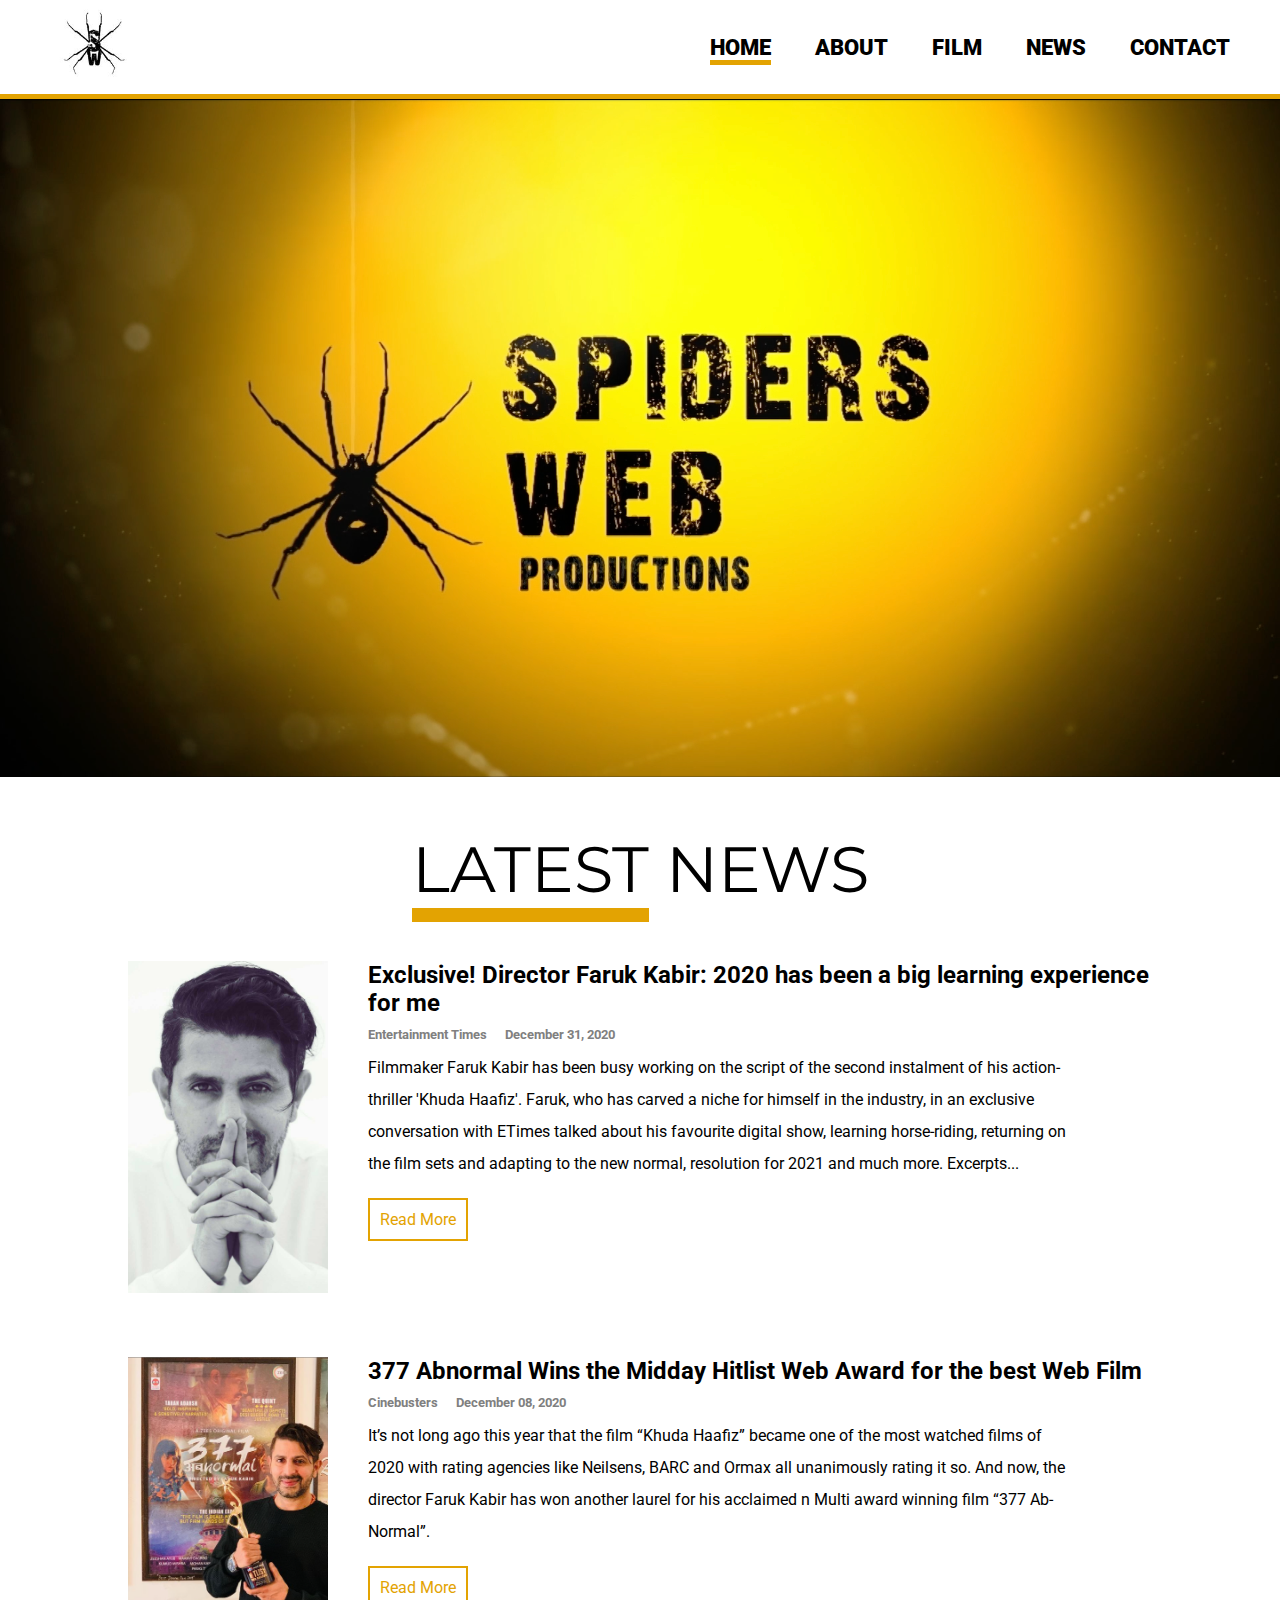
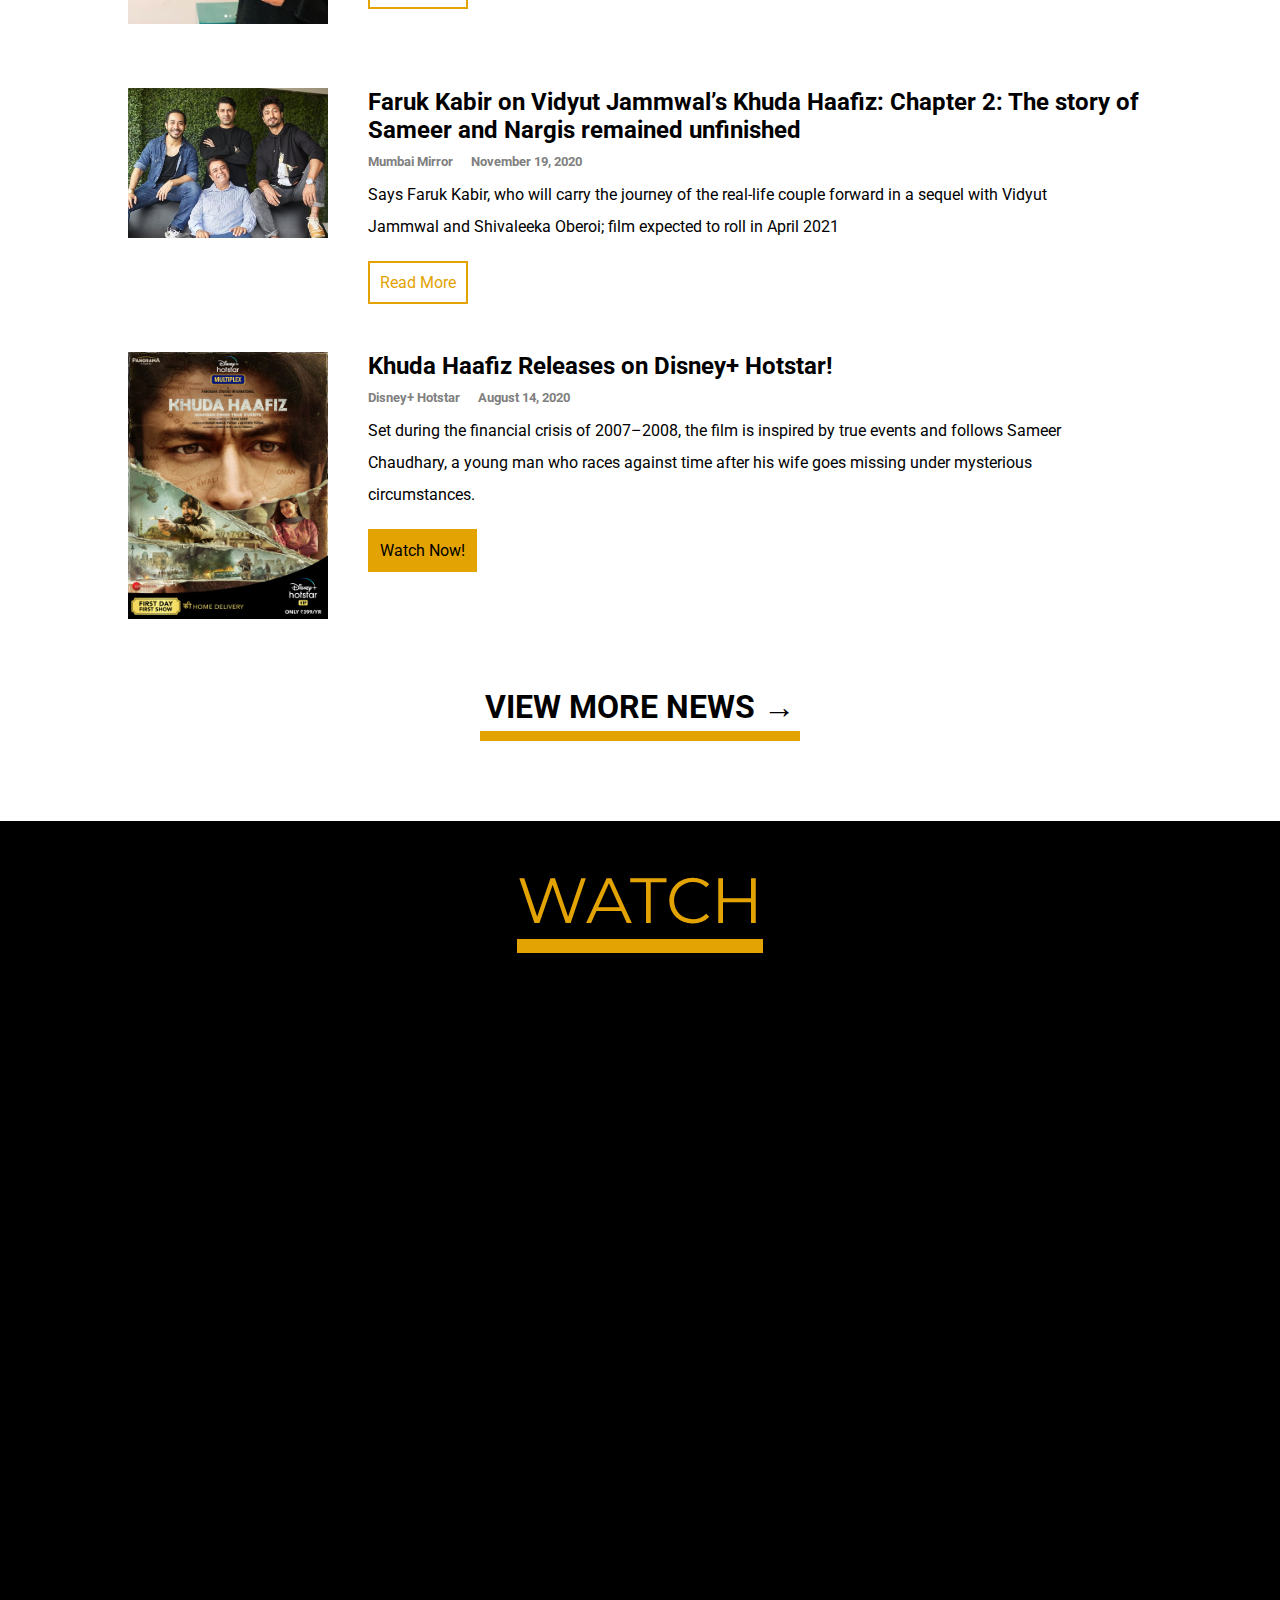
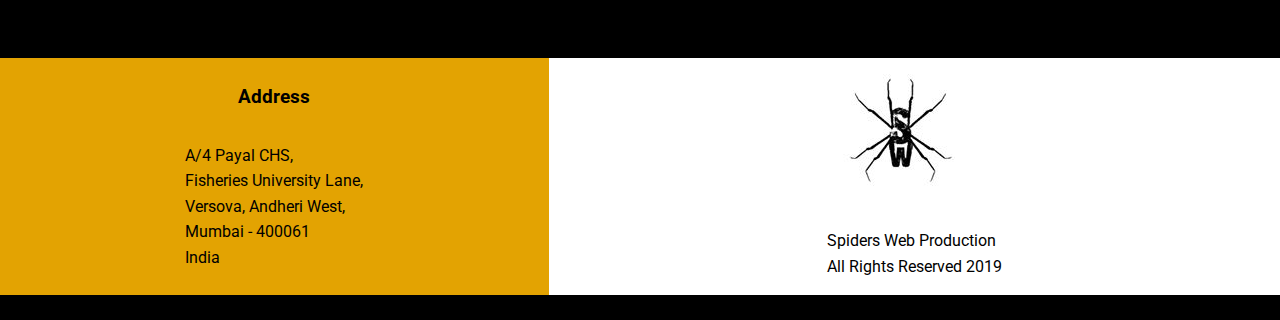
<file: index.html>
<!DOCTYPE html>
<html lang="en">
<head>
    <meta charset="UTF-8">
    <meta name="viewport" content="width=device-width, initial-scale=1.0">
    <meta http-equiv="X-UA-Compatible" content="ie=edge">
    <link rel="shortcut icon" type="image/x-icon" href="images/favicon.ico">
    <link href="https://fonts.googleapis.com/css?family=Roboto&display=swap" rel="stylesheet">
    <link rel="stylesheet" href="style.css">
    <title>Spiders Web Production</title>
</head>
<body>
    <header>
        <a href="index.html"><img src="images/logo.jpg" alt=""></a>
        <nav>
            <div id="bigMenu">
                <ul>
                    <li><a href="index.html" class="current">HOME</a></li>
                    <li><a href="about.html">ABOUT</a></li>
                    <li><a href="film.html">FILM</a></li>
                    <li><a href="news.html">NEWS</a></li>
                    <li><a href="contact.html">CONTACT</a></li>
                </ul>
            </div>
            <div id="hamb" onclick="myFunction()">
                <div class="menuLine" id="first"></div>
                <div class="menuLine" id="second"></div>
                <div class="menuLine" id="third"></div>
            </div>
        </nav>
    </header>

    <div id="dropdown">
        <ul>
          <li id="fontwhite">MENU</li>
          <li class="currentmob"><a href="index.html">HOME</a></li>
          <li><a href="about.html">ABOUT</a></li>
          <li><a href="film.html">FILM</a></li>
          <li><a href="news.html">NEWS</a></li>
          <li><a href="contact.html">CONTACT</a></li>
        </ul>
      </div>

    <main>
        <section id="mainimg">
            <img src="images/heroimage.png" alt="">
        </section>
        
        <section id="home-page-news">
            <h2 class="title"><span class="underline-yellow">LATEST</span> NEWS</h2>
            <div class="home-page-news-item">
                <div>
                    <img src="images/farukpiccopy.jpg" alt="Director Faruk Kabir">
                </div>
                <div class="newsItem">
                    <h2 class="home-page-news-h2">Exclusive! Director Faruk Kabir: 2020 has been a big learning experience for me</h2>
                    <h5>Entertainment Times&nbsp;&nbsp;&nbsp;&nbsp;&nbsp;&nbsp;December 31, 2020</h5>
                    <p>Filmmaker Faruk Kabir has been busy working on the script of the second instalment of his action-thriller 'Khuda Haafiz'. Faruk, who has carved a niche for himself in the industry, in an exclusive conversation with ETimes talked about his favourite digital show, learning horse-riding, returning on the film sets and adapting to the new normal, resolution for 2021 and much more. Excerpts...</p>
                    <a href="https://timesofindia.indiatimes.com/entertainment/hindi/bollywood/news/exclusive-director-faruk-kabir-2020-has-been-a-big-learning-experience-for-me/articleshow/80045288.cms" target="_blank">Read More</a>
                </div>
            </div>
            <div class="home-page-news-item">
                <div>
                    <img src="images/377award.png" alt="Director Faruk Kabir with the Midday Hit List Web award for best web film">
                </div>
                <div class="newsItem">
                    <h2 class="home-page-news-h2">377 Abnormal Wins the Midday Hitlist Web Award for the best Web Film</h2>
                    <h5>Cinebusters&nbsp;&nbsp;&nbsp;&nbsp;&nbsp;&nbsp;December 08, 2020</h5>
                    <p>It’s not long ago this year that the film “Khuda Haafiz” became one of the most watched films of 2020 with rating agencies like Neilsens, BARC and Ormax all unanimously rating it so. And now, the director Faruk Kabir has won another laurel for his acclaimed n Multi award winning film “377 Ab-Normal”.</p>
                    <a href="https://www.cinebuster.in/faruk-kabirs-377-abnormal-wins-best-web-film-award/" target="_blank">Read More</a>
                </div>
            </div>
            <div class="home-page-news-item">
                <div>
                    <img src="images/favipr.jpg" alt="Faruk Kabir with Vidyut Jamwal and producers Kumar Mangat Pathak and Abhishek Pathak">
                </div>
                <div class="newsItem">
                    <h2 class="home-page-news-h2">Faruk Kabir on Vidyut Jammwal’s Khuda Haafiz: Chapter 2: The story of Sameer and Nargis remained unfinished</h2>
                    <h5>Mumbai Mirror&nbsp;&nbsp;&nbsp;&nbsp;&nbsp;&nbsp;November 19, 2020</h5>
                    <p>Says Faruk Kabir, who will carry the journey of the real-life couple forward in a sequel with Vidyut Jammwal and Shivaleeka Oberoi; film expected to roll in April 2021
                    </p>
                    <a href="https://mumbaimirror.indiatimes.com/entertainment/bollywood/faruk-kabir-on-vidyut-jammwals-khuda-haafiz-chapter-2-the-story-of-sameer-and-nargis-remained-unfinished/articleshow/79287706.cms" target="_blank">Read More</a>
                </div>
            </div>
            <div class="home-page-news-item">
                <div>
                    <img src="images/khudahaafiz.jpg" alt="Director Faruk Kabir">
                </div>
                <div class="newsItem">
                    <h2 class="home-page-news-h2">Khuda Haafiz Releases on Disney+ Hotstar!</h2>
                    <h5>Disney+ Hotstar&nbsp;&nbsp;&nbsp;&nbsp;&nbsp;&nbsp;August 14, 2020</h5>
                    <p>Set during the financial crisis of 2007–2008, the film is inspired by true events and follows Sameer Chaudhary, a young man who races against time after his wife goes missing under mysterious circumstances.</p>
                    <a href="https://www.hotstar.com/in/movies/khuda-haafiz/1260036204" target="_blank" class="watch-now">Watch Now!</a>
                </div>
            </div>
            <div class="home-page-more-news">
                <a href="news.html">VIEW MORE NEWS &rarr;</a>
            </div>
        </section>

        <section id="home-page-watch-section">
            <div id="home-page-watch">
                <h2 class="title"><span class="underline-yellow">WATCH</span></h2>
                <iframe width="560" height="315" src="https://www.youtube.com/embed/z1F95AQmkpw" frameborder="0" allow="accelerometer; autoplay; clipboard-write; encrypted-media; gyroscope; picture-in-picture" allowfullscreen></iframe>
            </div>
        </section>

        <footer>
            <div id="address">
                <h3>Address</h3>
                <p>A/4 Payal CHS,<br>
                    Fisheries University Lane,<br>
                    Versova, Andheri West,<br>
                    Mumbai - 400061<br>
                    India</p>
            </div>
            <div id="logoFooter">
                <img src="images/logo.jpg" alt="">
                <p>Spiders Web Production <br> All Rights Reserved 2019</p>
            </div>
        </footer>
    </main>
    <script>
        function myFunction() {
        var x = document.getElementById("dropdown");
        var y = document.getElementById("first");
        var z = document.getElementById("second");
        var z1 = document.getElementById("third");
        if (x.style.display === "block") {
          x.style.display = "none";
          y.style.transform = "rotate(0deg)";
          y.style.position = "relative";
          y.style.top = "0px";
          z.style.display = "block";
          z1.style.transform = "rotate(0deg)"
          z1.style.position = "relative";
          z1.style.bottom = "0px"
          
        } else {
          x.style.display = "block";
          x.style.position = "absolute";
          x.style.left = "0px";
          x.style.right = "0px";
          x.style.top = "99px";
          x.style.bottom = "0px";
          y.style.transform = "rotate(45deg)";
          y.style.position = "relative";
          y.style.top = "10px";
          z.style.display = "none";
          z1.style.transform = "rotate(-45deg)"
          z1.style.position = "relative";
          z1.style.bottom = "3px"
        }
      }
      </script>
</body>
</html>
</file>
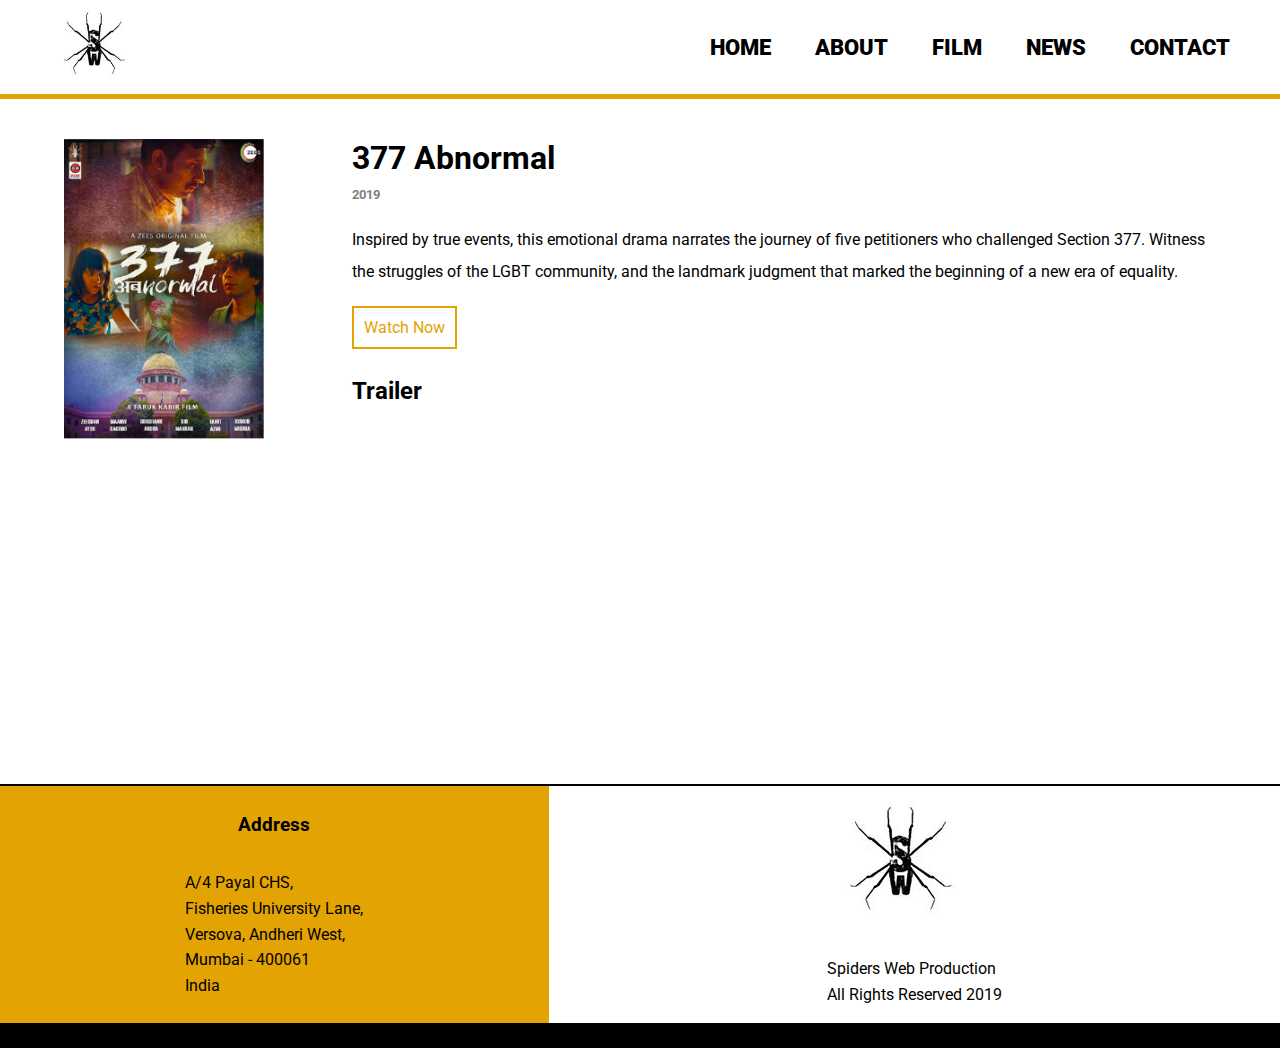
<file: 377abnormal.html>
<!DOCTYPE html>
<html lang="en">
<head>
    <meta charset="UTF-8">
    <meta name="viewport" content="width=device-width, initial-scale=1.0">
    <meta http-equiv="X-UA-Compatible" content="ie=edge">
    <link rel="shortcut icon" type="image/x-icon" href="images/favicon.ico">
    <link href="https://fonts.googleapis.com/css?family=Roboto&display=swap" rel="stylesheet">
    <link rel="stylesheet" href="style.css">
    <title>Spiders Web Production | 377 Abnormal</title>
</head>
<body>
    <header>
        <a href="index.html"><img src="images/logo.jpg" alt=""></a>
        <nav>
            <div id="bigMenu">
                <ul>
                    <li><a href="index.html">HOME</a></li>
                    <li><a href="about.html">ABOUT</a></li>
                    <li><a href="film.html">FILM</a></li>
                    <li><a href="news.html">NEWS</a></li>
                    <li><a href="contact.html">CONTACT</a></li>
                </ul>
            </div>
            <div id="hamb" onclick="myFunction()">
                <div class="menuLine" id="first"></div>
                <div class="menuLine" id="second"></div>
                <div class="menuLine" id="third"></div>
            </div>
        </nav>
    </header>

    <div id="dropdown">
        <ul>
          <li id="fontwhite">MENU</li>
          <li><a href="index.html">HOME</a></li>
          <li><a href="about.html">ABOUT</a></li>
          <li><a href="film.html">FILM</a></li>
          <li><a href="news.html">NEWS</a></li>
          <li><a href="contact.html">CONTACT</a></li>
        </ul>
    </div>

    <main id="titleMain">
        <div id="titleImg">
            <img src="images/377abnormal.png" alt="">
        </div>
        <div id="titleContent">
            <h1>377 Abnormal</h1>
            <h5>2019</h5>
            <p>Inspired by true events, this emotional drama narrates the journey of five petitioners who challenged Section 377. Witness the struggles of the LGBT community, and the landmark judgment that marked the beginning of a new era of equality.</p>
            <a href="https://www.zee5.com/movies/details/377-normal/0-0-34667">Watch Now</a>
            <h2>Trailer</h2>
            <iframe width="560" height="315" src="https://www.youtube.com/embed/LKFq1zRcVXg" frameborder="0" allow="accelerometer; autoplay; encrypted-media; gyroscope; picture-in-picture" allowfullscreen class="norev"></iframe>
        </div>
    </main>
        

    <footer>
        <div id="address">
            <h3>Address</h3>
            <p>A/4 Payal CHS,<br>
                Fisheries University Lane,<br>
                Versova, Andheri West,<br>
                Mumbai - 400061<br>
                India</p>
        </div>
        <div id="logoFooter">
            <img src="images/logo.jpg" alt="">
            <p>Spiders Web Production <br> All Rights Reserved 2019</p>
        </div>
    </footer>
    <script>
        function myFunction() {
        var x = document.getElementById("dropdown");
        var y = document.getElementById("first");
        var z = document.getElementById("second");
        var z1 = document.getElementById("third");
        if (x.style.display === "block") {
          x.style.display = "none";
          y.style.transform = "rotate(0deg)";
          y.style.position = "relative";
          y.style.top = "0px";
          z.style.display = "block";
          z1.style.transform = "rotate(0deg)"
          z1.style.position = "relative";
          z1.style.bottom = "0px"
          
        } else {
          x.style.display = "block";
          x.style.position = "absolute";
          x.style.left = "0px";
          x.style.right = "0px";
          x.style.top = "99px";
          x.style.bottom = "0px";
          y.style.transform = "rotate(45deg)";
          y.style.position = "relative";
          y.style.top = "10px";
          z.style.display = "none";
          z1.style.transform = "rotate(-45deg)"
          z1.style.position = "relative";
          z1.style.bottom = "3px"
        }
      }
    </script>
</body>
</html>
</file>
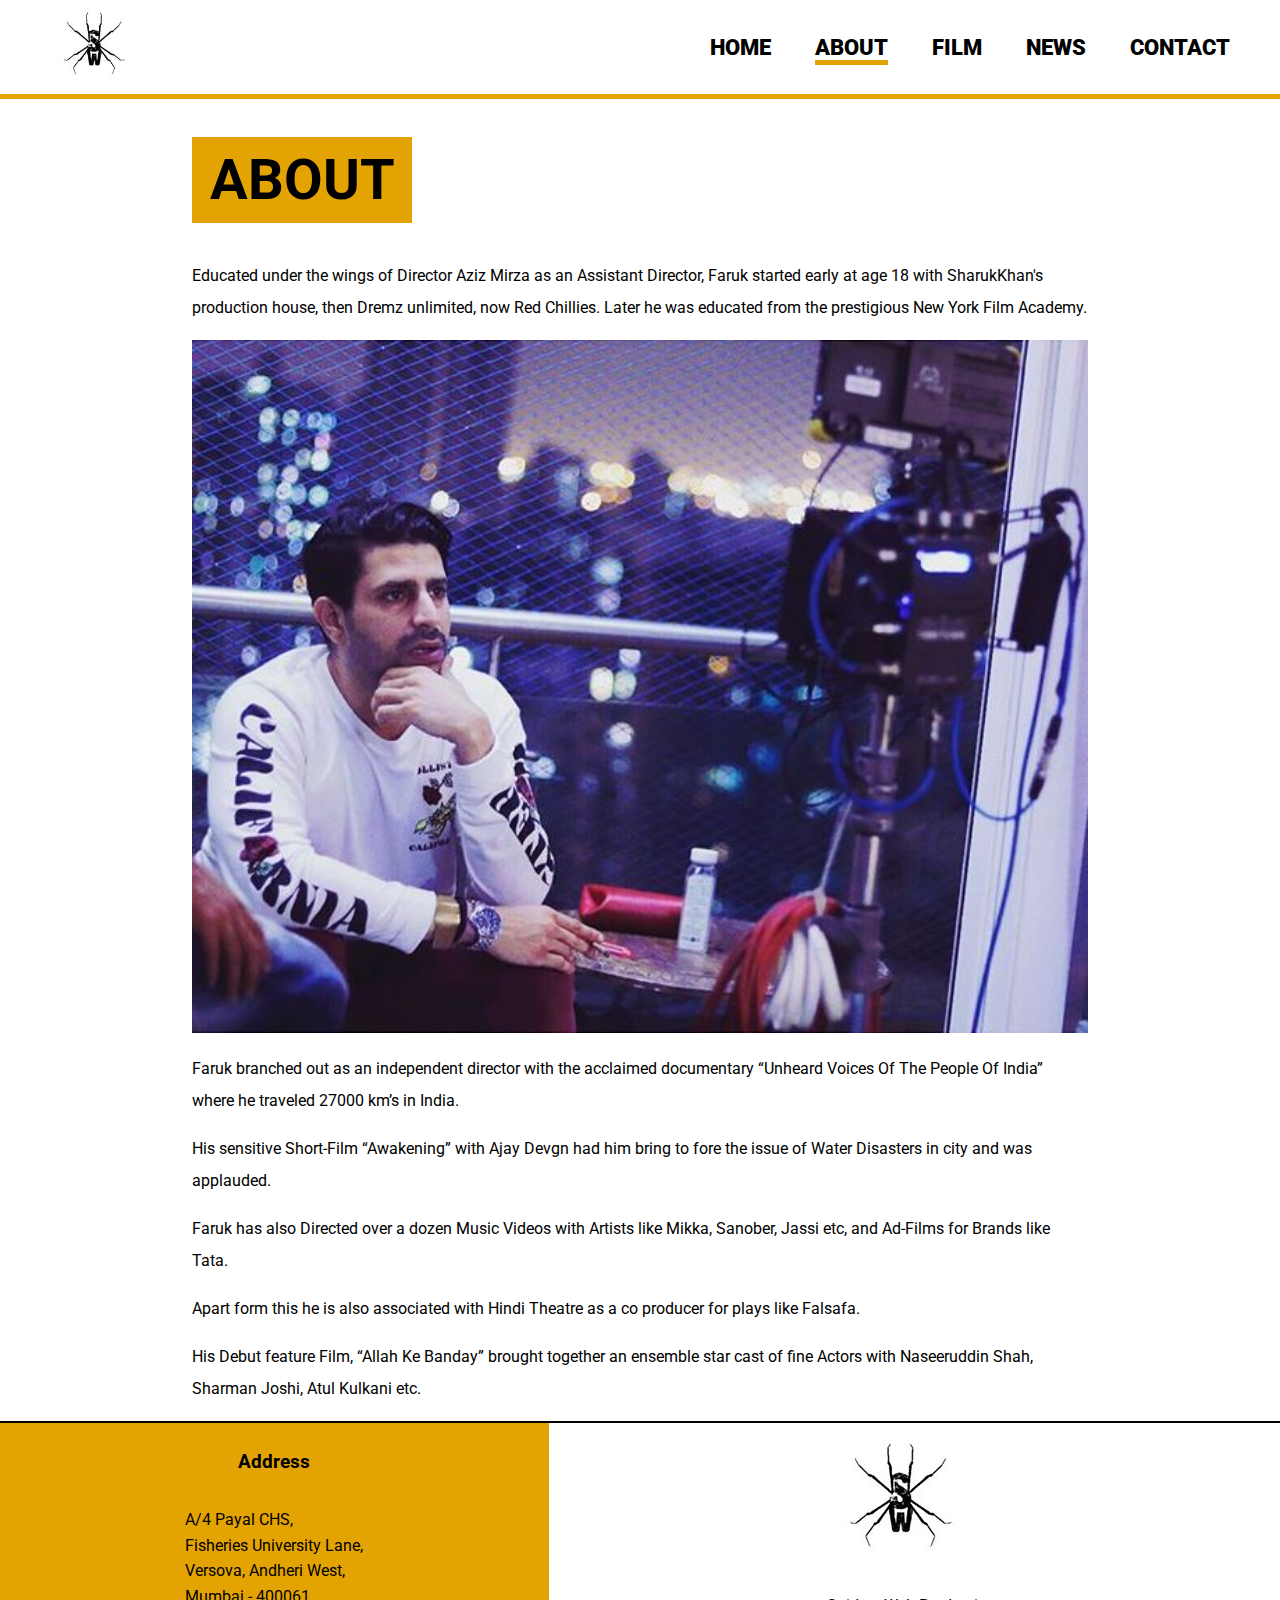
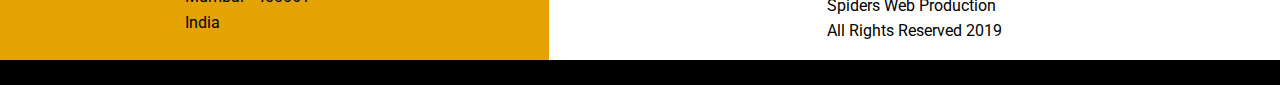
<file: about.html>
<!DOCTYPE html>
<html lang="en">
<head>
    <meta charset="UTF-8">
    <meta name="viewport" content="width=device-width, initial-scale=1.0">
    <meta http-equiv="X-UA-Compatible" content="ie=edge">
    <link rel="shortcut icon" type="image/x-icon" href="images/favicon.ico">
    <link href="https://fonts.googleapis.com/css?family=Roboto&display=swap" rel="stylesheet">
    <link rel="stylesheet" href="style.css">
    <title>Spiders Web Production | ABOUT</title>
</head>
<body>
    <header>
        <a href="index.html"><img src="images/logo.jpg" alt=""></a>
        <nav>
            <div id="bigMenu">
                <ul>
                    <li><a href="index.html">HOME</a></li>
                    <li><a href="about.html" class="current">ABOUT</a></li>
                    <li><a href="film.html">FILM</a></li>
                    <li><a href="news.html">NEWS</a></li>
                    <li><a href="contact.html">CONTACT</a></li>
                </ul>
            </div>
            <div id="hamb" onclick="myFunction()">
                <div class="menuLine" id="first"></div>
                <div class="menuLine" id="second"></div>
                <div class="menuLine" id="third"></div>
            </div>
        </nav>
    </header>
    <div id="dropdown">
        <ul>
          <li id="fontwhite">MENU</li>
          <li><a href="index.html">HOME</a></li>
          <li class="currentmob"><a href="about.html">ABOUT</a></li>
          <li><a href="film.html">FILM</a></li>
          <li><a href="news.html">NEWS</a></li>
          <li><a href="contact.html">CONTACT</a></li>
        </ul>
      </div>
    <main id="aboutMain">
        <h1>ABOUT</h1>
        <p>Educated under the wings of Director Aziz Mirza as an Assistant Director, Faruk started early at age 18 with SharukKhan's production house, then Dremz unlimited, now Red Chillies. Later he was educated from the prestigious New York Film Academy.</p>
        <img src="images/farukcamera.jpg" alt="">
        <p>Faruk branched out as an independent director with the acclaimed documentary “Unheard Voices Of The People Of India” where he traveled 27000 km’s in India.</p>
        <p>His sensitive Short-Film “Awakening” with Ajay Devgn had him bring to fore the issue of Water Disasters in city and was applauded.
        </p>
        <p>Faruk has also Directed over a dozen Music Videos with Artists like Mikka, Sanober, Jassi etc, and Ad-Films for Brands like Tata.
        </p>
        <p>Apart form this he is also associated with Hindi Theatre as a co producer for plays like Falsafa.
        </p>
        <p>His Debut feature Film, “Allah Ke Banday” brought together an ensemble star cast of fine Actors with Naseeruddin Shah, Sharman Joshi, Atul Kulkani etc.</p>
    </main>
    

    <footer>
        <div id="address">
            <h3>Address</h3>
            <p>A/4 Payal CHS,<br>
                Fisheries University Lane,<br>
                Versova, Andheri West,<br>
                Mumbai - 400061<br>
                India</p>
        </div>
        <div id="logoFooter">
            <img src="images/logo.jpg" alt="">
            <p>Spiders Web Production <br> All Rights Reserved 2019</p>
        </div>
    </footer>
    <script>
        function myFunction() {
        var x = document.getElementById("dropdown");
        var y = document.getElementById("first");
        var z = document.getElementById("second");
        var z1 = document.getElementById("third");
        if (x.style.display === "block") {
          x.style.display = "none";
          y.style.transform = "rotate(0deg)";
          y.style.position = "relative";
          y.style.top = "0px";
          z.style.display = "block";
          z1.style.transform = "rotate(0deg)"
          z1.style.position = "relative";
          z1.style.bottom = "0px"
          
        } else {
          x.style.display = "block";
          x.style.position = "absolute";
          x.style.left = "0px";
          x.style.right = "0px";
          x.style.top = "99px";
          x.style.bottom = "0px";
          y.style.transform = "rotate(45deg)";
          y.style.position = "relative";
          y.style.top = "10px";
          z.style.display = "none";
          z1.style.transform = "rotate(-45deg)"
          z1.style.position = "relative";
          z1.style.bottom = "3px"
        }
      }
      </script>
</body>
</html>
</file>
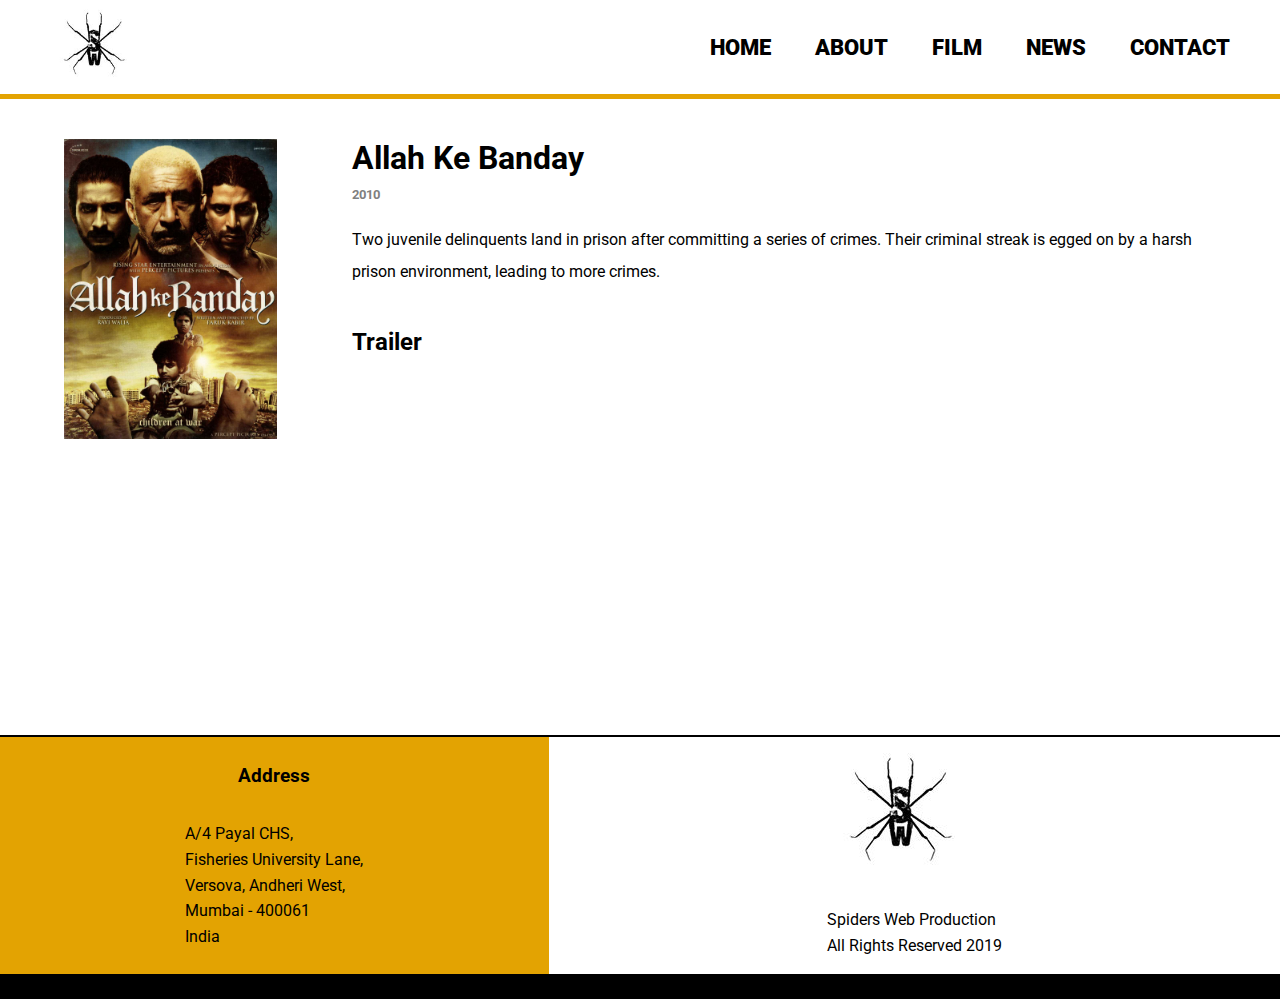
<file: allahkebanday.html>
<!DOCTYPE html>
<html lang="en">
<head>
    <meta charset="UTF-8">
    <meta name="viewport" content="width=device-width, initial-scale=1.0">
    <meta http-equiv="X-UA-Compatible" content="ie=edge">
    <link rel="shortcut icon" type="image/x-icon" href="images/favicon.ico">
    <link href="https://fonts.googleapis.com/css?family=Roboto&display=swap" rel="stylesheet">
    <link rel="stylesheet" href="style.css">
    <title>Spiders Web Production | Allah Ke Banday</title>
</head>
<body>
    <header>
        <a href="index.html"><img src="images/logo.jpg" alt=""></a>
        <nav>
            <div id="bigMenu">
                <ul>
                    <li><a href="index.html">HOME</a></li>
                    <li><a href="about.html">ABOUT</a></li>
                    <li><a href="film.html">FILM</a></li>
                    <li><a href="news.html">NEWS</a></li>
                    <li><a href="contact.html">CONTACT</a></li>
                </ul>
            </div>
            <div id="hamb" onclick="myFunction()">
                <div class="menuLine" id="first"></div>
                <div class="menuLine" id="second"></div>
                <div class="menuLine" id="third"></div>
            </div>
        </nav>
    </header>

    <div id="dropdown">
        <ul>
          <li id="fontwhite">MENU</li>
          <li><a href="index.html">HOME</a></li>
          <li><a href="about.html">ABOUT</a></li>
          <li><a href="film.html">FILM</a></li>
          <li><a href="news.html">NEWS</a></li>
          <li><a href="contact.html">CONTACT</a></li>
        </ul>
    </div>

    <main id="titleMain">
        <div id="titleImg">
            <img src="images/allahkebande.jpg" alt="">
        </div>
        <div id="titleContent">
            <h1>Allah Ke Banday</h1>
            <h5>2010</h5>
            <p>Two juvenile delinquents land in prison after committing a series of crimes. Their criminal streak is egged on by a harsh prison environment, leading to more crimes.</p>
            <h2>Trailer</h2>
            <iframe width="560" height="315" src="https://www.youtube.com/embed/LrlJtj7R6U8" frameborder="0" allow="accelerometer; autoplay; encrypted-media; gyroscope; picture-in-picture" allowfullscreen class="norev"></iframe>
        </div>
    </main>
        

    <footer>
        <div id="address">
            <h3>Address</h3>
            <p>A/4 Payal CHS,<br>
                Fisheries University Lane,<br>
                Versova, Andheri West,<br>
                Mumbai - 400061<br>
                India</p>
        </div>
        <div id="logoFooter">
            <img src="images/logo.jpg" alt="">
            <p>Spiders Web Production <br> All Rights Reserved 2019</p>
        </div>
    </footer>
    <script>
        function myFunction() {
        var x = document.getElementById("dropdown");
        var y = document.getElementById("first");
        var z = document.getElementById("second");
        var z1 = document.getElementById("third");
        if (x.style.display === "block") {
          x.style.display = "none";
          y.style.transform = "rotate(0deg)";
          y.style.position = "relative";
          y.style.top = "0px";
          z.style.display = "block";
          z1.style.transform = "rotate(0deg)"
          z1.style.position = "relative";
          z1.style.bottom = "0px"
          
        } else {
          x.style.display = "block";
          x.style.position = "absolute";
          x.style.left = "0px";
          x.style.right = "0px";
          x.style.top = "99px";
          x.style.bottom = "0px";
          y.style.transform = "rotate(45deg)";
          y.style.position = "relative";
          y.style.top = "10px";
          z.style.display = "none";
          z1.style.transform = "rotate(-45deg)"
          z1.style.position = "relative";
          z1.style.bottom = "3px"
        }
      }
    </script>
</body>
</html>
</file>
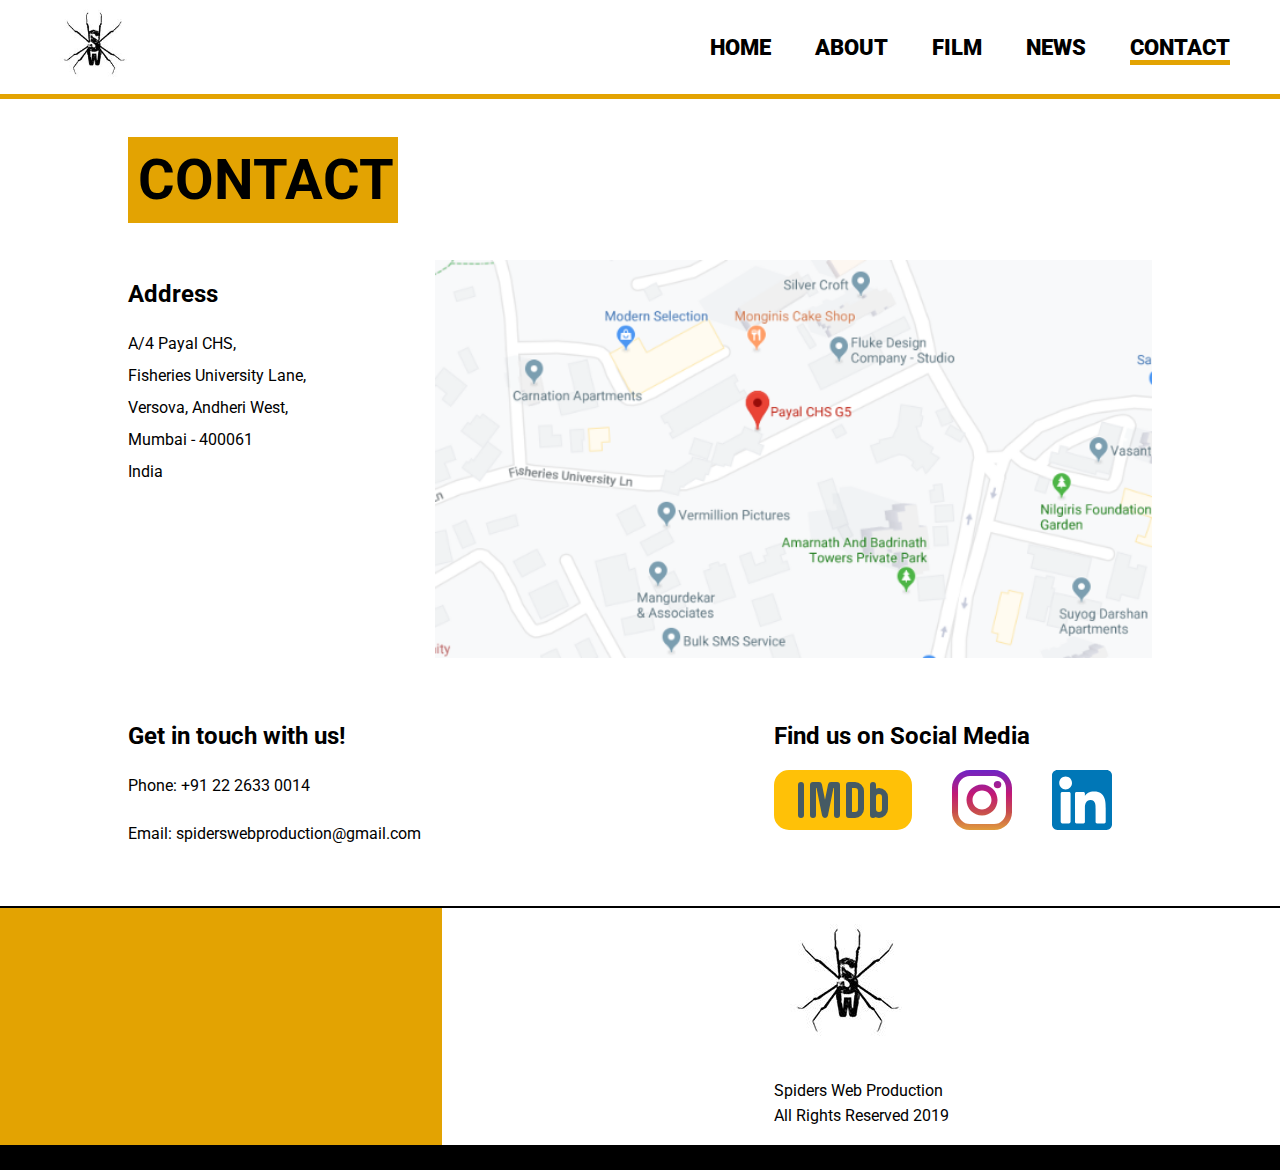
<file: contact.html>
<!DOCTYPE html>
<html lang="en">
<head>
    <meta charset="UTF-8">
    <meta name="viewport" content="width=device-width, initial-scale=1.0">
    <meta http-equiv="X-UA-Compatible" content="ie=edge">
    <link rel="shortcut icon" type="image/x-icon" href="images/favicon.ico">
    <link href="https://fonts.googleapis.com/css?family=Roboto&display=swap" rel="stylesheet">
    <link rel="stylesheet" href="style.css">
    <title>Spiders Web Production | CONTACT</title>
</head>
<body>
    <header>
        <a href="index.html"><img src="images/logo.jpg" alt=""></a>
        <nav>
            <div id="bigMenu">
                <ul>
                    <li><a href="index.html">HOME</a></li>
                    <li><a href="about.html">ABOUT</a></li>
                    <li><a href="film.html">FILM</a></li>
                    <li><a href="news.html">NEWS</a></li>
                    <li><a href="contact.html" class="current">CONTACT</a></li>
                </ul>
            </div>
            <div id="hamb" onclick="myFunction()">
                <div class="menuLine" id="first"></div>
                <div class="menuLine" id="second"></div>
                <div class="menuLine" id="third"></div>
            </div>
        </nav>
    </header>
    <div id="dropdown">
        <ul>
          <li id="fontwhite">MENU</li>
          <li><a href="index.html">HOME</a></li>
          <li><a href="about.html">ABOUT</a></li>
          <li><a href="film.html">FILM</a></li>
          <li><a href="news.html">NEWS</a></li>
          <li class="currentmob"><a href="contact.html">CONTACT</a></li>
        </ul>
    </div>
    <main id="contactMain">
        <h1>CONTACT</h1>
        <section id="contacttop">
            <div>
                <h2>Address</h2>
                <p>A/4 Payal CHS,<br>
                    Fisheries University Lane,<br>
                    Versova, Andheri West,<br>
                    Mumbai - 400061<br>
                    India</p>
            </div>
            <div id="contactimagediv">
                <img src="images/map.png" alt="">
            </div>
        </section>
        <section id="contactbottom">
            <div>
                <h2>Get in touch with us!</h2>
                <p>Phone: +91 22 2633 0014</p>
                <p>Email: spiderswebproduction@gmail.com</p>
            </div>
            <div>
                <h2>Find us on Social Media</h2>
                <div id="socialLinks">
                    <a href="https://www.imdb.com/name/nm2366197/">
                        <img src="images/imdb.svg" alt="">
                    </a>
                    <a href="https://www.instagram.com/farukkabir9/?hl=en">
                        <img src="images/instagram.svg" alt="">
                    </a>
                    <a href="https://in.linkedin.com/in/faruk-kabir-3656b06a">
                        <img src="images/linkedin.svg" alt="">
                    </a>
                </div>
            </div>
        </section>
    </main>
    

    <footer>
        <div id="address">
        </div>
        <div id="logoFooter">
            <img src="images/logo.jpg" alt="">
            <p>Spiders Web Production <br> All Rights Reserved 2019</p>
        </div>
    </footer>
    <script>
        function myFunction() {
        var x = document.getElementById("dropdown");
        var y = document.getElementById("first");
        var z = document.getElementById("second");
        var z1 = document.getElementById("third");
        if (x.style.display === "block") {
          x.style.display = "none";
          y.style.transform = "rotate(0deg)";
          y.style.position = "relative";
          y.style.top = "0px";
          z.style.display = "block";
          z1.style.transform = "rotate(0deg)"
          z1.style.position = "relative";
          z1.style.bottom = "0px"
          
        } else {
          x.style.display = "block";
          x.style.position = "absolute";
          x.style.left = "0px";
          x.style.right = "0px";
          x.style.top = "99px";
          x.style.bottom = "0px";
          y.style.transform = "rotate(45deg)";
          y.style.position = "relative";
          y.style.top = "10px";
          z.style.display = "none";
          z1.style.transform = "rotate(-45deg)"
          z1.style.position = "relative";
          z1.style.bottom = "3px"
        }
      }
      </script>
</body>
</html>
</file>
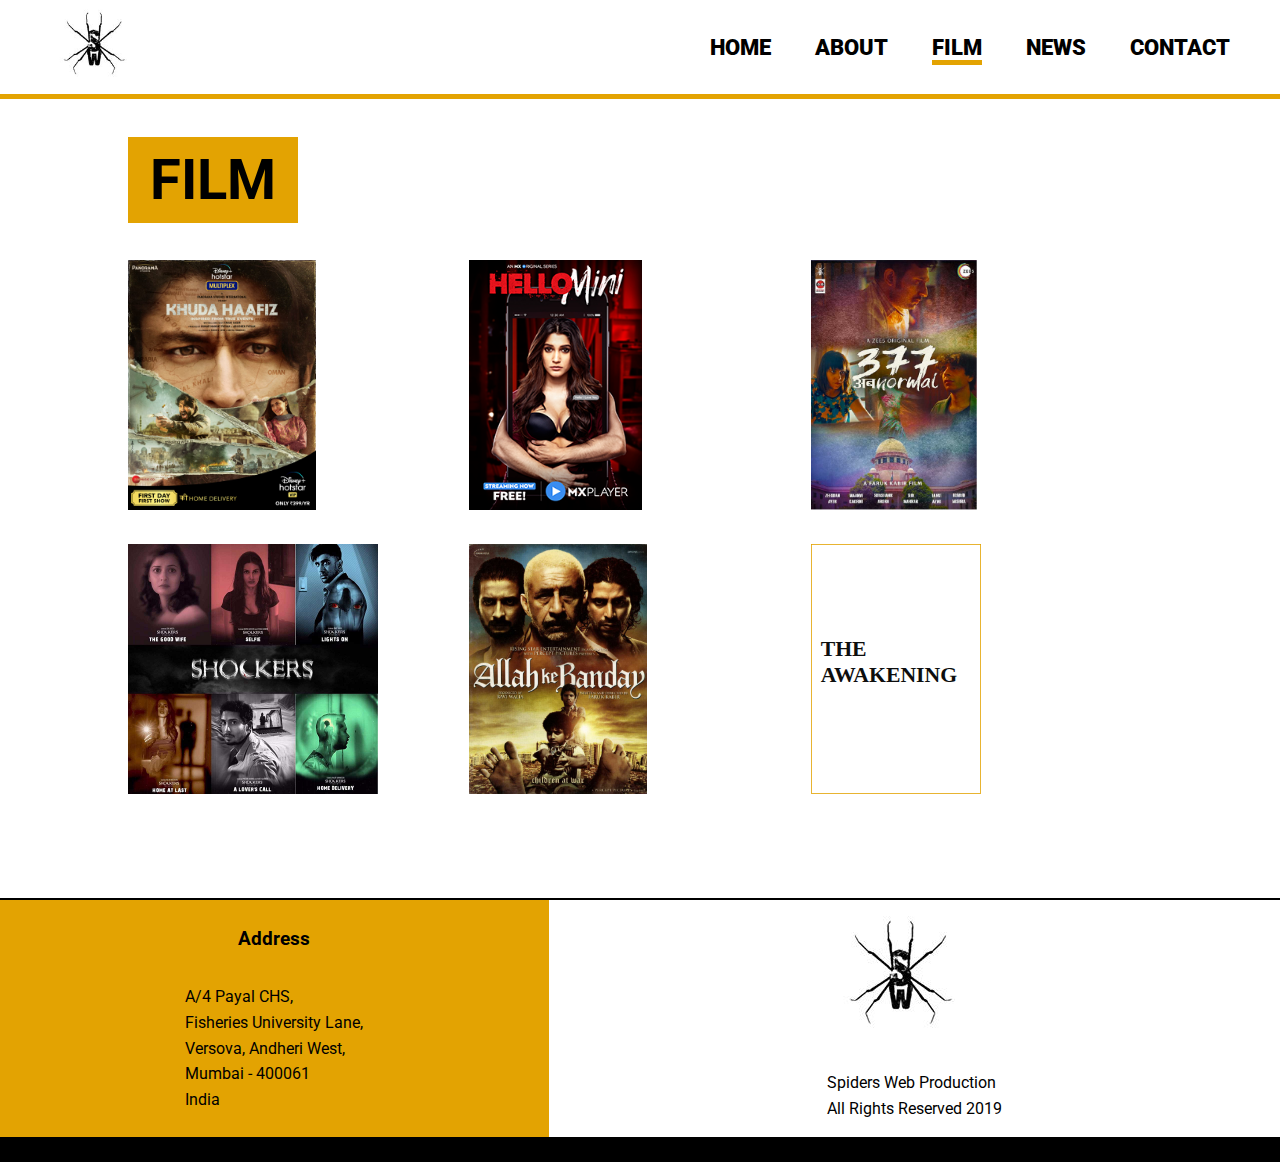
<file: film.html>
<!DOCTYPE html>
<html lang="en">
<head>
    <meta charset="UTF-8">
    <meta name="viewport" content="width=device-width, initial-scale=1.0">
    <meta http-equiv="X-UA-Compatible" content="ie=edge">
    <link rel="shortcut icon" type="image/x-icon" href="images/favicon.ico">
    <link href="https://fonts.googleapis.com/css?family=Roboto&display=swap" rel="stylesheet">
    <link rel="stylesheet" href="style.css">
    <title>Spiders Web Production | FILM</title>
</head>
<body>
    <header>
        <a href="index.html"><img src="images/logo.jpg" alt=""></a>
        <nav>
            <div id="bigMenu">
                <ul>
                    <li><a href="index.html">HOME</a></li>
                    <li><a href="about.html">ABOUT</a></li>
                    <li><a href="film.html" class="current">FILM</a></li>
                    <li><a href="news.html">NEWS</a></li>
                    <li><a href="contact.html">CONTACT</a></li>
                </ul>
            </div>
            <div id="hamb" onclick="myFunction()">
                <div class="menuLine" id="first"></div>
                <div class="menuLine" id="second"></div>
                <div class="menuLine" id="third"></div>
            </div>
        </nav>
    </header>
    <div id="dropdown">
        <ul>
          <li id="fontwhite">MENU</li>
          <li><a href="index.html">HOME</a></li>
          <li><a href="about.html">ABOUT</a></li>
          <li class="currentmob"><a href="film.html">FILM</a></li>
          <li><a href="news.html">NEWS</a></li>
          <li><a href="contact.html">CONTACT</a></li>
        </ul>
    </div>
    <main id="filmMain">
        <h1>FILM</h1>
        <section id="filmsection">
            <a href="khudahaafiz.html"><img src="images/khudahaafiz.jpg" alt=""></a>
            <a href="hellomini.html"><img src="images/hellomini.png" alt=""></a>
            <a href="377abnormal.html"><img src="images/377abnormal.png" alt=""></a>
            <a href="shockers.html"><img src="images/shockers.jpg" alt=""></a>
            <a href="allahkebanday.html"><img src="images/allahkebande.jpg" alt=""></a>
            <a href="theawakening.html"><img src="images/theawakening.svg" alt=""></a> 
        </section>
    </main>
    

    <footer>
        <div id="address">
            <h3>Address</h3>
            <p>A/4 Payal CHS,<br>
                Fisheries University Lane,<br>
                Versova, Andheri West,<br>
                Mumbai - 400061<br>
                India</p>
        </div>
        <div id="logoFooter">
            <img src="images/logo.jpg" alt="">
            <p>Spiders Web Production <br> All Rights Reserved 2019</p>
        </div>
    </footer>
    <script>
        function myFunction() {
        var x = document.getElementById("dropdown");
        var y = document.getElementById("first");
        var z = document.getElementById("second");
        var z1 = document.getElementById("third");
        if (x.style.display === "block") {
          x.style.display = "none";
          y.style.transform = "rotate(0deg)";
          y.style.position = "relative";
          y.style.top = "0px";
          z.style.display = "block";
          z1.style.transform = "rotate(0deg)"
          z1.style.position = "relative";
          z1.style.bottom = "0px"
          
        } else {
          x.style.display = "block";
          x.style.position = "absolute";
          x.style.left = "0px";
          x.style.right = "0px";
          x.style.top = "99px";
          x.style.bottom = "0px";
          y.style.transform = "rotate(45deg)";
          y.style.position = "relative";
          y.style.top = "10px";
          z.style.display = "none";
          z1.style.transform = "rotate(-45deg)"
          z1.style.position = "relative";
          z1.style.bottom = "3px"
        }
      }
      </script>
</body>
</html>
</file>
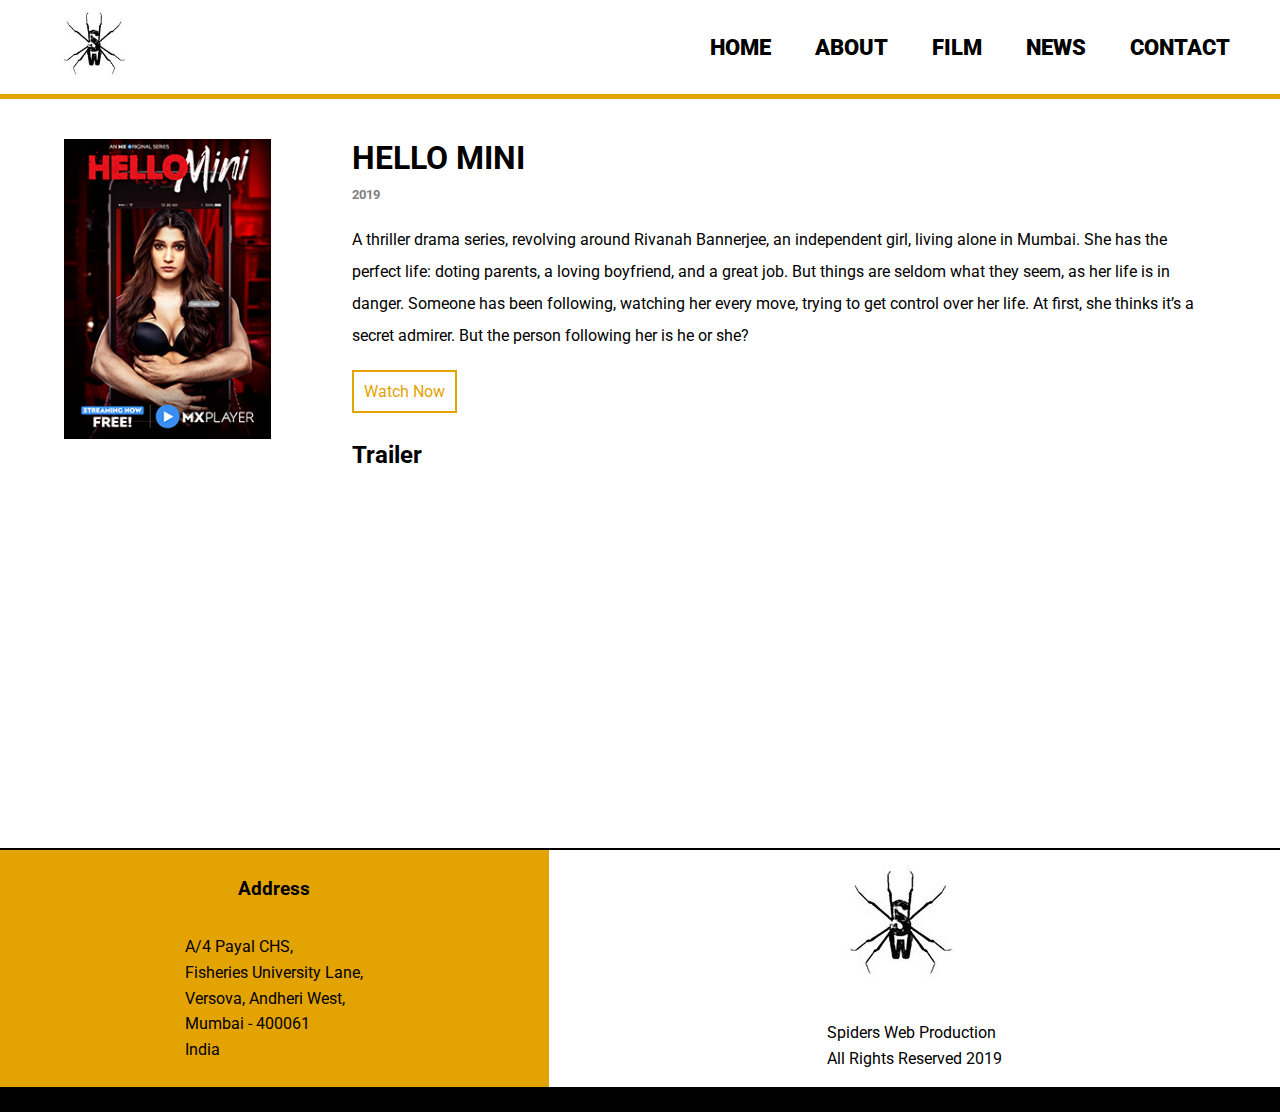
<file: hellomini.html>
<!DOCTYPE html>
<html lang="en">
<head>
    <meta charset="UTF-8">
    <meta name="viewport" content="width=device-width, initial-scale=1.0">
    <meta http-equiv="X-UA-Compatible" content="ie=edge">
    <link rel="shortcut icon" type="image/x-icon" href="images/favicon.ico">
    <link href="https://fonts.googleapis.com/css?family=Roboto&display=swap" rel="stylesheet">
    <link rel="stylesheet" href="style.css">
    <title>Spiders Web Production | Hello Mini</title>
</head>
<body>
    <header>
        <a href="index.html"><img src="images/logo.jpg" alt=""></a>
        <nav>
            <div id="bigMenu">
                <ul>
                    <li><a href="index.html">HOME</a></li>
                    <li><a href="about.html">ABOUT</a></li>
                    <li><a href="film.html">FILM</a></li>
                    <li><a href="news.html">NEWS</a></li>
                    <li><a href="contact.html">CONTACT</a></li>
                </ul>
            </div>
            <div id="hamb" onclick="myFunction()">
                <div class="menuLine" id="first"></div>
                <div class="menuLine" id="second"></div>
                <div class="menuLine" id="third"></div>
            </div>
        </nav>
    </header>

    <div id="dropdown">
        <ul>
          <li id="fontwhite">MENU</li>
          <li><a href="index.html">HOME</a></li>
          <li><a href="about.html">ABOUT</a></li>
          <li><a href="film.html">FILM</a></li>
          <li><a href="news.html">NEWS</a></li>
          <li><a href="contact.html">CONTACT</a></li>
        </ul>
    </div>

    <main id="titleMain">
        <div id="titleImg">
            <img src="images/hellomini.png" alt="">
        </div>
        <div id="titleContent">
            <h1>HELLO MINI</h1>
            <h5>2019</h5>
            <p>A thriller drama series, revolving around Rivanah Bannerjee, an independent girl, living alone in Mumbai. She has the perfect life: doting parents, a loving boyfriend, and a great job. But things are seldom what they seem, as her life is in danger. Someone has been following, watching her every move, trying to get control over her life. At first, she thinks it’s a secret admirer. But the person following her is he or she?</p>
            <a href="https://www.mxplayer.in/show/watch-hello-mini-series-online-8820216ac8cdf766a74506fddbdedeb2">Watch Now</a>
            <h2>Trailer</h2>
            <iframe src="https://www.youtube.com/embed/8BuRUx2btDw" frameborder="0" allow="accelerometer; autoplay; encrypted-media; gyroscope; picture-in-picture" allowfullscreen class="norev"></iframe>
        </div>
    </main>
        

    <footer>
        <div id="address">
            <h3>Address</h3>
            <p>A/4 Payal CHS,<br>
                Fisheries University Lane,<br>
                Versova, Andheri West,<br>
                Mumbai - 400061<br>
                India</p>
        </div>
        <div id="logoFooter">
            <img src="images/logo.jpg" alt="">
            <p>Spiders Web Production <br> All Rights Reserved 2019</p>
        </div>
    </footer>
    <script>
        function myFunction() {
        var x = document.getElementById("dropdown");
        var y = document.getElementById("first");
        var z = document.getElementById("second");
        var z1 = document.getElementById("third");
        if (x.style.display === "block") {
          x.style.display = "none";
          y.style.transform = "rotate(0deg)";
          y.style.position = "relative";
          y.style.top = "0px";
          z.style.display = "block";
          z1.style.transform = "rotate(0deg)"
          z1.style.position = "relative";
          z1.style.bottom = "0px"
          
        } else {
          x.style.display = "block";
          x.style.position = "absolute";
          x.style.left = "0px";
          x.style.right = "0px";
          x.style.top = "99px";
          x.style.bottom = "0px";
          y.style.transform = "rotate(45deg)";
          y.style.position = "relative";
          y.style.top = "10px";
          z.style.display = "none";
          z1.style.transform = "rotate(-45deg)"
          z1.style.position = "relative";
          z1.style.bottom = "3px"
        }
      }
    </script>
</body>
</html>
</file>
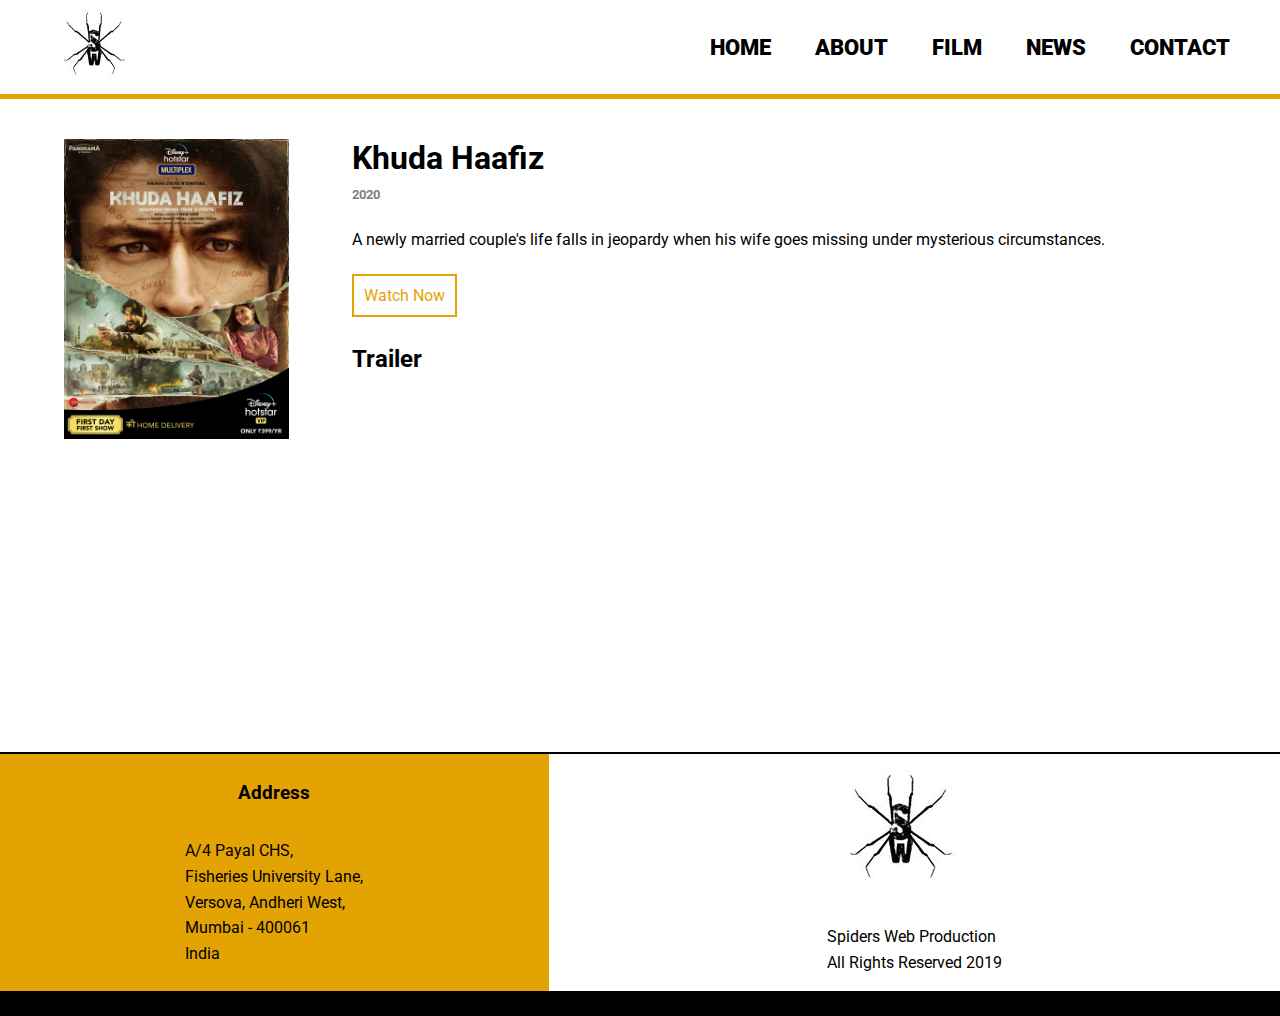
<file: khudahaafiz.html>
<!DOCTYPE html>
<html lang="en">
<head>
    <meta charset="UTF-8">
    <meta name="viewport" content="width=device-width, initial-scale=1.0">
    <meta http-equiv="X-UA-Compatible" content="ie=edge">
    <link rel="shortcut icon" type="image/x-icon" href="images/favicon.ico">
    <link href="https://fonts.googleapis.com/css?family=Roboto&display=swap" rel="stylesheet">
    <link rel="stylesheet" href="style.css">
    <title>Spiders Web Productions | Khuda Haafiz</title>
</head>
<body>
    <header>
        <a href="index.html"><img src="images/logo.jpg" alt=""></a>
        <nav>
            <div id="bigMenu">
                <ul>
                    <li><a href="index.html">HOME</a></li>
                    <li><a href="about.html">ABOUT</a></li>
                    <li><a href="film.html">FILM</a></li>
                    <li><a href="news.html">NEWS</a></li>
                    <li><a href="contact.html">CONTACT</a></li>
                </ul>
            </div>
            <div id="hamb" onclick="myFunction()">
                <div class="menuLine" id="first"></div>
                <div class="menuLine" id="second"></div>
                <div class="menuLine" id="third"></div>
            </div>
        </nav>
    </header>

    <div id="dropdown">
        <ul>
          <li id="fontwhite">MENU</li>
          <li><a href="index.html">HOME</a></li>
          <li><a href="about.html">ABOUT</a></li>
          <li><a href="film.html">FILM</a></li>
          <li><a href="news.html">NEWS</a></li>
          <li><a href="contact.html">CONTACT</a></li>
        </ul>
    </div>

    <main id="titleMain">
        <div id="titleImg">
            <img src="images/khudahaafiz.jpg" alt="">
        </div>
        <div id="titleContent">
            <h1>Khuda Haafiz</h1>
            <h5>2020</h5>
            <p>A newly married couple's life falls in jeopardy when his wife goes missing under mysterious circumstances.</p>
            <a href="https://www.hotstar.com/in/movies/khuda-haafiz/1260036204">Watch Now</a>
            <h2>Trailer</h2>
            <iframe width="560" height="315" src="https://www.youtube.com/embed/ByYWL1SEe-k" frameborder="0" allow="accelerometer; autoplay; clipboard-write; encrypted-media; gyroscope; picture-in-picture" allowfullscreen class="norev"></iframe>
        </div>
    </main>
        

    <footer>
        <div id="address">
            <h3>Address</h3>
            <p>A/4 Payal CHS,<br>
                Fisheries University Lane,<br>
                Versova, Andheri West,<br>
                Mumbai - 400061<br>
                India</p>
        </div>
        <div id="logoFooter">
            <img src="images/logo.jpg" alt="">
            <p>Spiders Web Production <br> All Rights Reserved 2019</p>
        </div>
    </footer>
    <script>
        function myFunction() {
        var x = document.getElementById("dropdown");
        var y = document.getElementById("first");
        var z = document.getElementById("second");
        var z1 = document.getElementById("third");
        if (x.style.display === "block") {
          x.style.display = "none";
          y.style.transform = "rotate(0deg)";
          y.style.position = "relative";
          y.style.top = "0px";
          z.style.display = "block";
          z1.style.transform = "rotate(0deg)"
          z1.style.position = "relative";
          z1.style.bottom = "0px"
          
        } else {
          x.style.display = "block";
          x.style.position = "absolute";
          x.style.left = "0px";
          x.style.right = "0px";
          x.style.top = "99px";
          x.style.bottom = "0px";
          y.style.transform = "rotate(45deg)";
          y.style.position = "relative";
          y.style.top = "10px";
          z.style.display = "none";
          z1.style.transform = "rotate(-45deg)"
          z1.style.position = "relative";
          z1.style.bottom = "3px"
        }
      }
    </script>
</body>
</html>
</file>
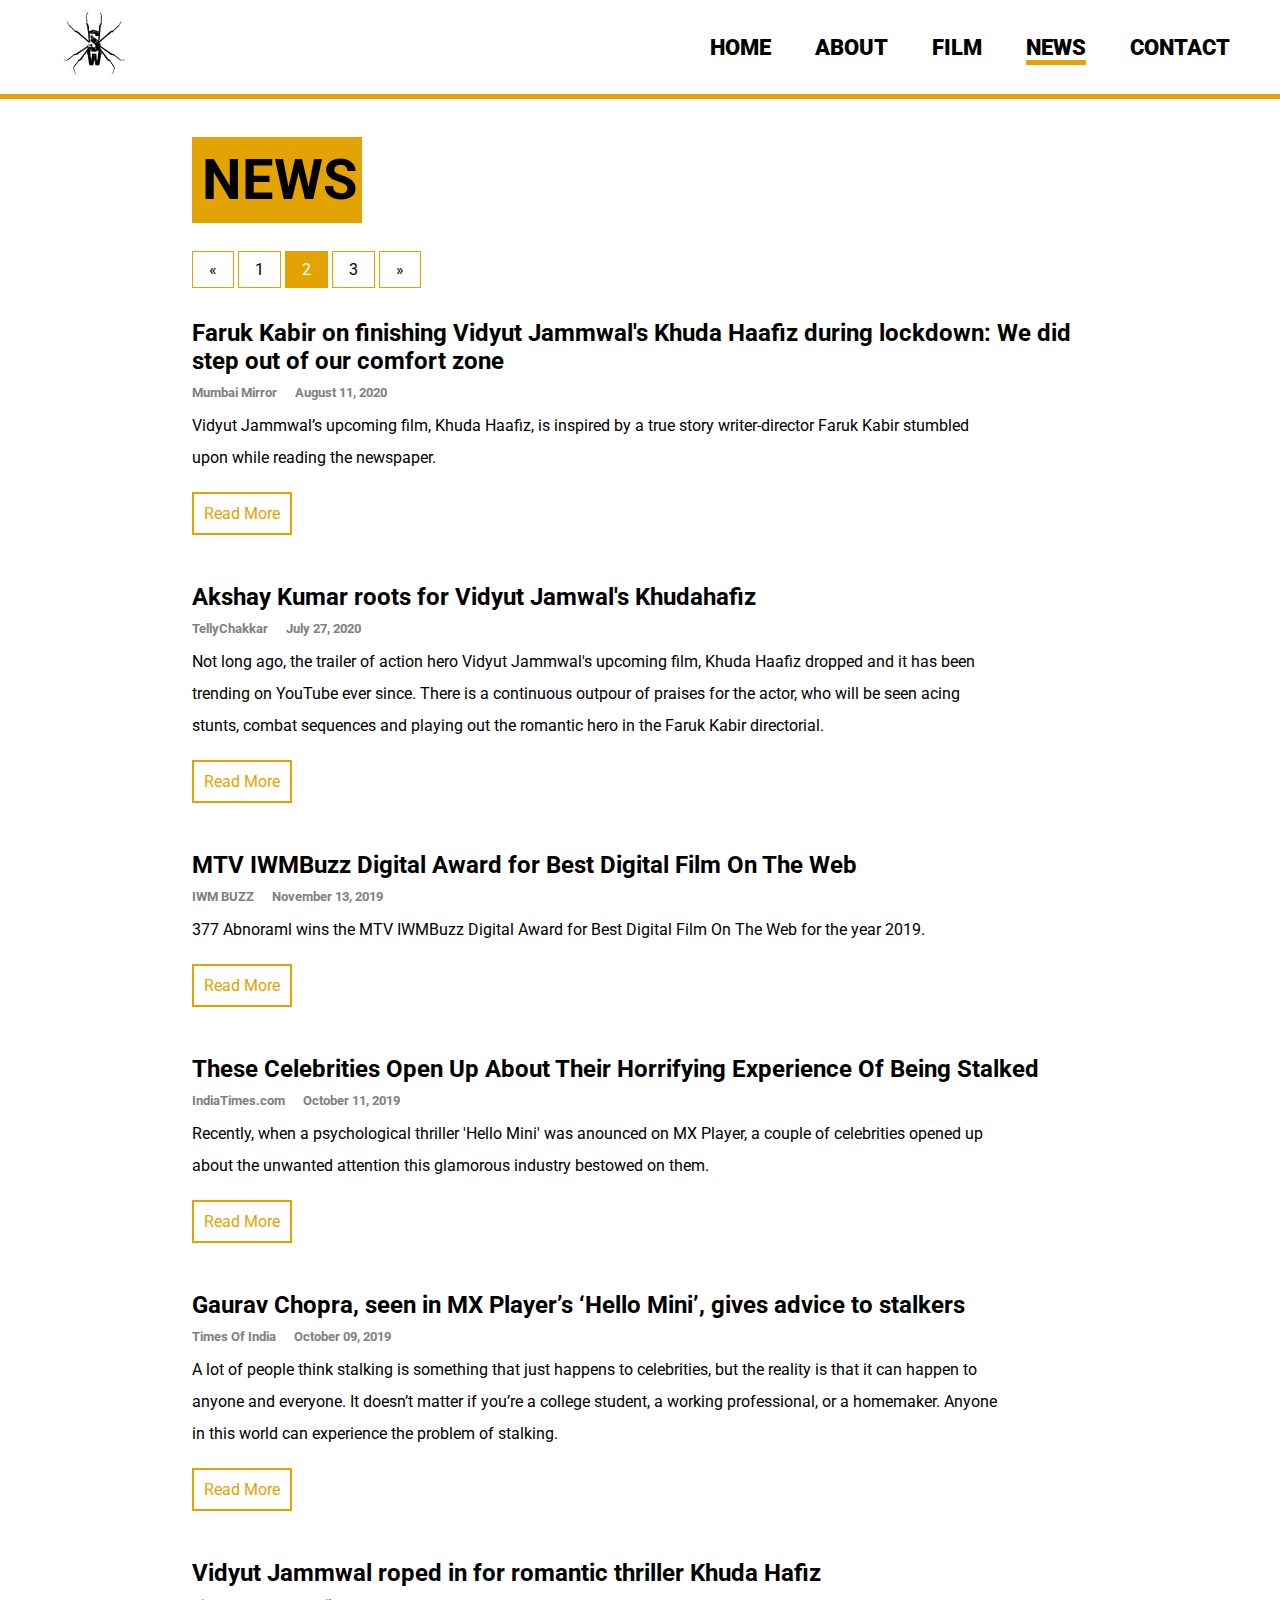
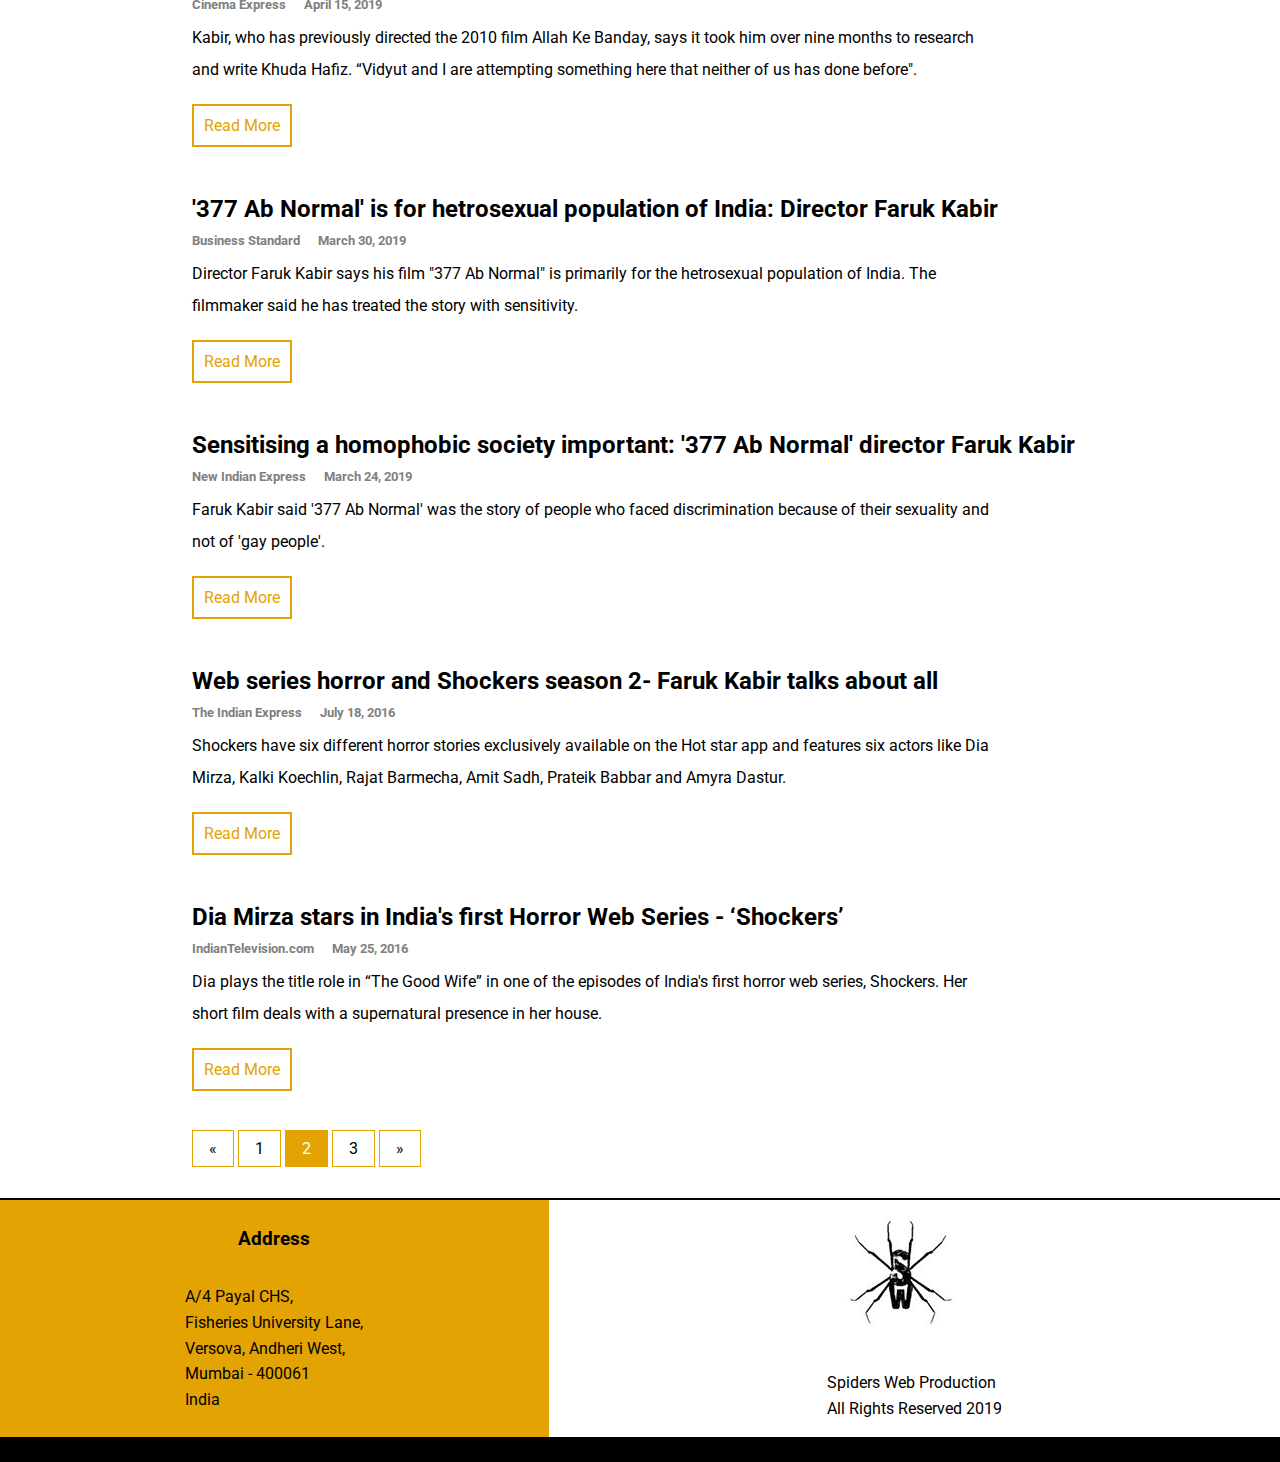
<file: news-2.html>
<!DOCTYPE html>
<html lang="en">
<head>
    <meta charset="UTF-8">
    <meta name="viewport" content="width=device-width, initial-scale=1.0">
    <meta http-equiv="X-UA-Compatible" content="ie=edge">
    <link rel="shortcut icon" type="image/x-icon" href="images/favicon.ico">
    <link href="https://fonts.googleapis.com/css?family=Roboto&display=swap" rel="stylesheet">
    <link rel="stylesheet" href="style.css">
    <title>Spiders Web Productions | NEWS</title>
</head>
<body>
    <header>
        <a href="index.html"><img src="images/logo.jpg" alt=""></a>
        <nav>
            <div id="bigMenu">
                <ul>
                    <li><a href="index.html">HOME</a></li>
                    <li><a href="about.html">ABOUT</a></li>
                    <li><a href="film.html">FILM</a></li>
                    <li><a href="news.html" class="current">NEWS</a></li>
                    <li><a href="contact.html">CONTACT</a></li>
                </ul>
            </div>
            <div id="hamb" onclick="myFunction()">
                <div class="menuLine" id="first"></div>
                <div class="menuLine" id="second"></div>
                <div class="menuLine" id="third"></div>
            </div>
        </nav>
    </header>
    <div id="dropdown">
        <ul>
          <li id="fontwhite">MENU</li>
          <li><a href="index.html">HOME</a></li>
          <li><a href="about.html">ABOUT</a></li>
          <li><a href="film.html">FILM</a></li>
          <li class="currentmob"><a href="news.html">NEWS</a></li>
          <li><a href="contact.html">CONTACT</a></li>
        </ul>
    </div>
    <main id="newsMain">
        <h1>NEWS</h1>
        <div class="pagination">
            <a href="news.html">&laquo;</a>
            <a href="news.html">1</a>
            <a class="active" href="#">2</a>
            <a href="news-3.html">3</a>
            <a href="news-3.html">&raquo;</a>
        </div>
        <div class="newsItem">
            <h2>Faruk Kabir on finishing Vidyut Jammwal's Khuda Haafiz during lockdown: We did step out of our comfort zone</h2>
            <h5>Mumbai Mirror&nbsp;&nbsp;&nbsp;&nbsp;&nbsp;&nbsp;August 11, 2020</h5>
            <p>Vidyut Jammwal’s upcoming film, Khuda Haafiz, is inspired by a true story writer-director Faruk Kabir stumbled upon while reading the newspaper.</p>
            <a href="https://mumbaimirror.indiatimes.com/entertainment/bollywood/faruk-kabir-on-finishing-vidyut-jammwals-khuda-haafiz-during-lockdown-we-did-step-out-of-our-comfort-zone/articleshow/77469225.cms" target="_blank">Read More</a>
        </div>
        <div class="newsItem">
            <h2>Akshay Kumar roots for Vidyut Jamwal's Khudahafiz</h2>
            <h5>TellyChakkar&nbsp;&nbsp;&nbsp;&nbsp;&nbsp;&nbsp;July 27, 2020</h5>
            <p>Not long ago, the trailer of action hero Vidyut Jammwal's upcoming film, Khuda Haafiz dropped and it has been trending on YouTube ever since. There is a continuous  outpour of praises for the actor, who will be seen acing stunts, combat sequences and playing out the romantic hero in the Faruk Kabir directorial.</p>
            <a href="https://www.tellychakkar.com/movie/movie-news/khiladi-akshay-kumar-roots-action-star-vidyut-jammwals-khuda-haafiz-200727" target="_blank">Read More</a>
        </div>
        <div class="newsItem">
            <h2>MTV IWMBuzz Digital Award for Best Digital Film On The Web</h2>
            <h5>IWM BUZZ&nbsp;&nbsp;&nbsp;&nbsp;&nbsp;&nbsp;November 13, 2019</h5>
            <p>377 Abnoraml wins the MTV IWMBuzz Digital Award for Best Digital Film On The Web for the year 2019.</p>
            <a href="https://www.iwmbuzz.com/digital/news-digital/full-list-winners-mtv-iwmbuzz-digital-awards-2019/2019/11/13" target="_blank">Read More</a>
        </div>
        <div class="newsItem">
            <h2>These Celebrities Open Up About Their Horrifying Experience Of Being Stalked</h2>
            <h5>IndiaTimes.com&nbsp;&nbsp;&nbsp;&nbsp;&nbsp;&nbsp;October 11, 2019</h5>
            <p>Recently, when a psychological thriller 'Hello Mini' was anounced on MX Player, a couple of celebrities opened up about the unwanted attention this glamorous industry bestowed on them.</p>
            <a href="https://www.indiatimes.com/entertainment/these-celebrities-open-up-about-their-horrifying-experience-of-being-stalked-377605.html" target="_blank">Read More</a>
        </div>
        <div class="newsItem">
            <h2>Gaurav Chopra, seen in MX Player’s ‘Hello Mini’, gives advice to stalkers</h2>
            <h5>Times Of India&nbsp;&nbsp;&nbsp;&nbsp;&nbsp;&nbsp;October 09, 2019</h5>
            <p>A lot of people think stalking is something that just happens to celebrities, but the reality is that it can happen to anyone and everyone. It doesn’t matter if you’re a college student, a working professional, or a homemaker. Anyone in this world can experience the problem of stalking.</p>
            <a href="https://timesofindia.indiatimes.com/web-series/news/gaurav-chopra-seen-in-mx-players-hello-mini-gives-advice-to-stalkers/articleshow/71503881.cms" target="_blank">Read More</a>
        </div>
        <div class="newsItem">
            <h2>Vidyut Jammwal roped in for romantic thriller Khuda Hafiz </h2>
            <h5>Cinema Express&nbsp;&nbsp;&nbsp;&nbsp;&nbsp;&nbsp;April 15, 2019</h5>
            <p>Kabir, who has previously directed the 2010 film Allah Ke Banday, says it took him over nine months to research and write Khuda Hafiz. “Vidyut and I are attempting something here that neither of us has done before".</p>
            <a href="https://www.cinemaexpress.com/stories/news/2019/apr/15/vidyut-jammwal-roped-in-for-romantic-thriller-khuda-hafiz-11049.html" target="_blank">Read More</a>
        </div>
        <div class="newsItem">
            <h2>'377 Ab Normal' is for hetrosexual population of India: Director Faruk Kabir</h2>
            <h5>Business Standard&nbsp;&nbsp;&nbsp;&nbsp;&nbsp;&nbsp;March 30, 2019</h5>
            <p>Director Faruk Kabir says his film "377 Ab Normal" is primarily for the hetrosexual population of India. The filmmaker said he has treated the story with sensitivity.</p>
            <a href="https://www.business-standard.com/article/pti-stories/377-ab-normal-is-for-hetrosexual-population-of-india-director-faruk-kabir-119033000380_1.html" target="_blank">Read More</a>
        </div>
        <div class="newsItem">
            <h2>Sensitising a homophobic society important: '377 Ab Normal' director Faruk Kabir</h2>
            <h5>New Indian Express&nbsp;&nbsp;&nbsp;&nbsp;&nbsp;&nbsp;March 24, 2019</h5>
            <p>Faruk Kabir said '377 Ab Normal' was the story of people who faced discrimination because of their sexuality and not of 'gay people'.</p>
            <a href="https://www.newindianexpress.com/entertainment/hindi/2019/mar/24/sensitising-a-homophobic-society-important-377-ab-normal-director-faruk-kabir-1955174.html" target="_blank">Read More</a>
        </div>
        <div class="newsItem">
            <h2>Web series horror and Shockers season 2- Faruk Kabir talks about all</h2>
            <h5>The Indian Express&nbsp;&nbsp;&nbsp;&nbsp;&nbsp;&nbsp;July 18, 2016</h5>
            <p>Shockers have six different horror stories exclusively available on the Hot star app and features six actors like Dia Mirza, Kalki Koechlin, Rajat Barmecha, Amit Sadh, Prateik Babbar and Amyra Dastur.</p>
            <a href="https://indianexpress.com/article/entertainment/bollywood/web-series-horror-and-shockers-season-2-faruk-kabir-talks-about-all-2917984/" target="_blank">Read More</a>
        </div>
        <div class="newsItem">
            <h2>Dia Mirza stars in India's first Horror Web Series - ‘Shockers’</h2>
            <h5>IndianTelevision.com&nbsp;&nbsp;&nbsp;&nbsp;&nbsp;&nbsp;May 25, 2016</h5>
            <p>Dia plays the title role in “The Good Wife” in one of the episodes of India's first horror web series, Shockers. Her short film deals with a supernatural presence in her house.</p>
            <a href="https://www.indiantelevision.com/iworld/video-on-demand/dia-mirza-stars-in-indias-first-horror-web-series-shockers-160525" target="_blank">Read More</a>
        </div>
        <div class="pagination">
            <a href="news.html">&laquo;</a>
            <a href="news.html">1</a>
            <a class="active" href="#">2</a>
            <a href="news-3.html">3</a>
            <a href="news-3.html">&raquo;</a>
        </div>
    </main>
    

    <footer>
        <div id="address">
            <h3>Address</h3>
            <p>A/4 Payal CHS,<br>
                Fisheries University Lane,<br>
                Versova, Andheri West,<br>
                Mumbai - 400061<br>
                India</p>
        </div>
        <div id="logoFooter">
            <img src="images/logo.jpg" alt="">
            <p>Spiders Web Production <br> All Rights Reserved 2019</p>
        </div>
        <script>
            function myFunction() {
            var x = document.getElementById("dropdown");
            var y = document.getElementById("first");
            var z = document.getElementById("second");
            var z1 = document.getElementById("third");
            if (x.style.display === "block") {
              x.style.display = "none";
              y.style.transform = "rotate(0deg)";
              y.style.position = "relative";
              y.style.top = "0px";
              z.style.display = "block";
              z1.style.transform = "rotate(0deg)"
              z1.style.position = "relative";
              z1.style.bottom = "0px"
              
            } else {
              x.style.display = "block";
              x.style.position = "absolute";
              x.style.left = "0px";
              x.style.right = "0px";
              x.style.top = "99px";
              x.style.bottom = "0px";
              y.style.transform = "rotate(45deg)";
              y.style.position = "relative";
              y.style.top = "10px";
              z.style.display = "none";
              z1.style.transform = "rotate(-45deg)"
              z1.style.position = "relative";
              z1.style.bottom = "3px"
            }
          }
          </script>
    </footer>
</body>
</html>
</file>
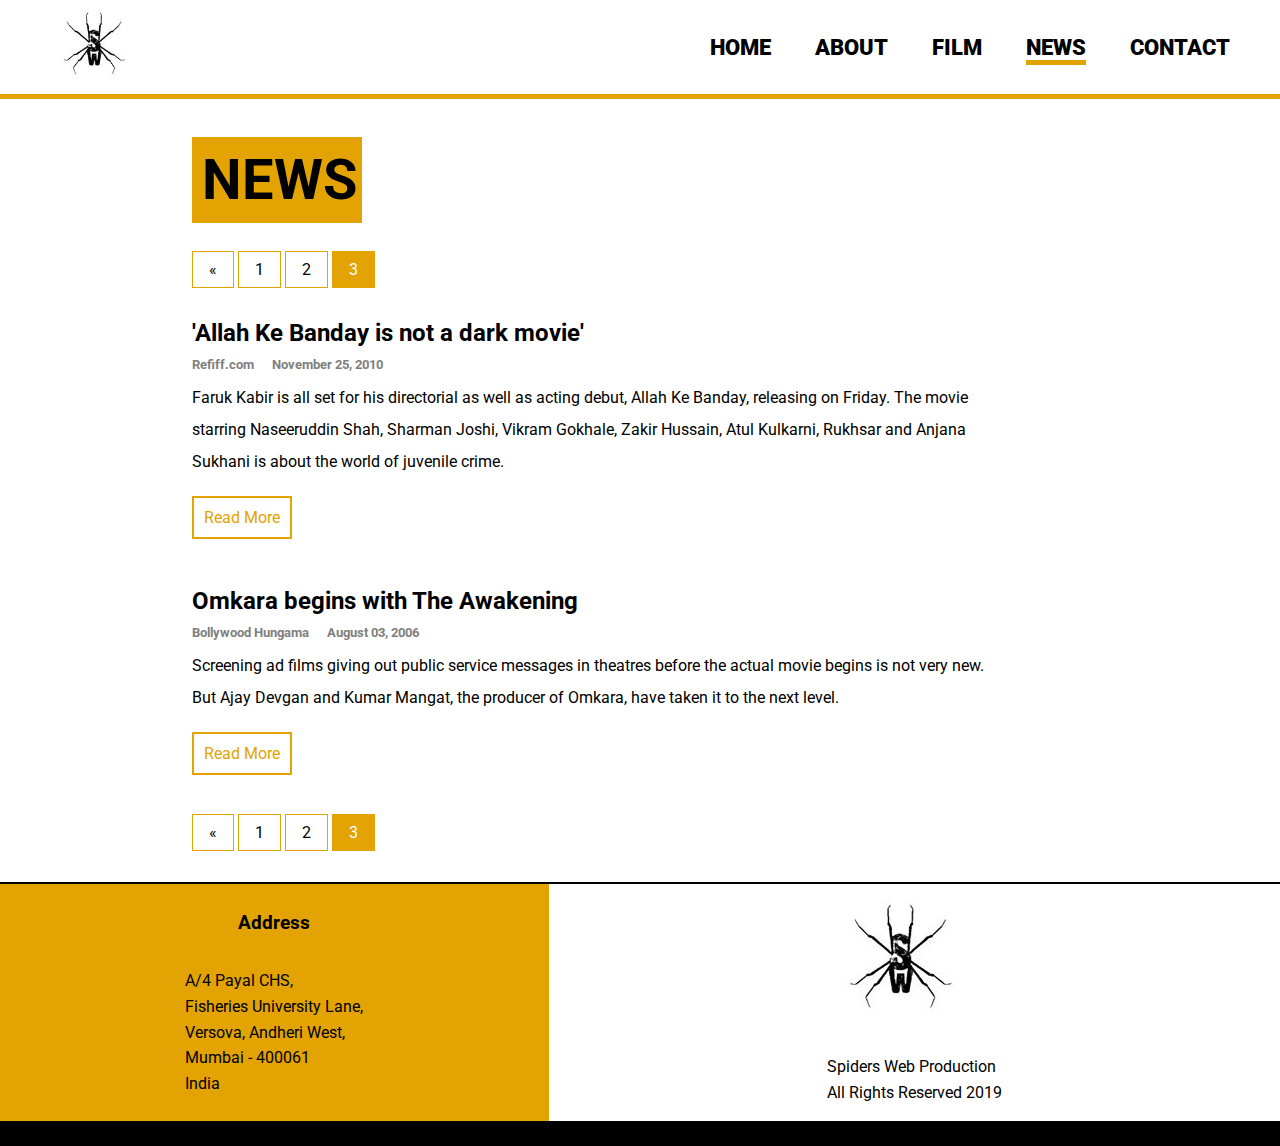
<file: news-3.html>
<!DOCTYPE html>
<html lang="en">
<head>
    <meta charset="UTF-8">
    <meta name="viewport" content="width=device-width, initial-scale=1.0">
    <meta http-equiv="X-UA-Compatible" content="ie=edge">
    <link rel="shortcut icon" type="image/x-icon" href="images/favicon.ico">
    <link href="https://fonts.googleapis.com/css?family=Roboto&display=swap" rel="stylesheet">
    <link rel="stylesheet" href="style.css">
    <title>Spiders Web Productions | NEWS</title>
</head>
<body>
    <header>
        <a href="index.html"><img src="images/logo.jpg" alt=""></a>
        <nav>
            <div id="bigMenu">
                <ul>
                    <li><a href="index.html">HOME</a></li>
                    <li><a href="about.html">ABOUT</a></li>
                    <li><a href="film.html">FILM</a></li>
                    <li><a href="news.html" class="current">NEWS</a></li>
                    <li><a href="contact.html">CONTACT</a></li>
                </ul>
            </div>
            <div id="hamb" onclick="myFunction()">
                <div class="menuLine" id="first"></div>
                <div class="menuLine" id="second"></div>
                <div class="menuLine" id="third"></div>
            </div>
        </nav>
    </header>
    <div id="dropdown">
        <ul>
          <li id="fontwhite">MENU</li>
          <li><a href="index.html">HOME</a></li>
          <li><a href="about.html">ABOUT</a></li>
          <li><a href="film.html">FILM</a></li>
          <li class="currentmob"><a href="news.html">NEWS</a></li>
          <li><a href="contact.html">CONTACT</a></li>
        </ul>
    </div>
    <main id="newsMain">
        <h1>NEWS</h1>
        <div class="pagination">
            <a href="news-2.html">&laquo;</a>
            <a href="news.html">1</a>
            <a href="news-2.html">2</a>
            <a class="active" href="#">3</a>
        </div>
        <div class="newsItem">
            <h2>'Allah Ke Banday is not a dark movie'</h2>
            <h5>Refiff.com&nbsp;&nbsp;&nbsp;&nbsp;&nbsp;&nbsp;November 25, 2010</h5>
            <p>Faruk Kabir is all set for his directorial as well as acting debut, Allah Ke Banday, releasing on Friday. The movie starring Naseeruddin Shah, Sharman Joshi, Vikram Gokhale, Zakir Hussain, Atul Kulkarni, Rukhsar and Anjana Sukhani is about the world of juvenile crime.</p>
            <a href="https://www.rediff.com/movies/slide-show/slide-show-1-faruk-kabir-on-allah-ke-banday/20101125.htm#1" target="_blank">Read More</a>
        </div>
        <div class="newsItem">
            <h2>Omkara begins with The Awakening</h2>
            <h5>Bollywood Hungama&nbsp;&nbsp;&nbsp;&nbsp;&nbsp;&nbsp;August 03, 2006</h5>
            <p>Screening ad films giving out public service messages in theatres before the actual movie begins is not very new. But Ajay Devgan and Kumar Mangat, the producer of Omkara, have taken it to the next level.</p>
            <a href="https://www.bollywoodhungama.com/news/bollywood/omkara-begins-with-the-awakening/" target="_blank">Read More</a>
        </div>
        <div class="pagination">
            <a href="news-2.html">&laquo;</a>
            <a href="news.html">1</a>
            <a href="news-2.html">2</a>
            <a class="active" href="#">3</a>
        </div>
    </main>
    

    <footer>
        <div id="address">
            <h3>Address</h3>
            <p>A/4 Payal CHS,<br>
                Fisheries University Lane,<br>
                Versova, Andheri West,<br>
                Mumbai - 400061<br>
                India</p>
        </div>
        <div id="logoFooter">
            <img src="images/logo.jpg" alt="">
            <p>Spiders Web Production <br> All Rights Reserved 2019</p>
        </div>
        <script>
            function myFunction() {
            var x = document.getElementById("dropdown");
            var y = document.getElementById("first");
            var z = document.getElementById("second");
            var z1 = document.getElementById("third");
            if (x.style.display === "block") {
              x.style.display = "none";
              y.style.transform = "rotate(0deg)";
              y.style.position = "relative";
              y.style.top = "0px";
              z.style.display = "block";
              z1.style.transform = "rotate(0deg)"
              z1.style.position = "relative";
              z1.style.bottom = "0px"
              
            } else {
              x.style.display = "block";
              x.style.position = "absolute";
              x.style.left = "0px";
              x.style.right = "0px";
              x.style.top = "99px";
              x.style.bottom = "0px";
              y.style.transform = "rotate(45deg)";
              y.style.position = "relative";
              y.style.top = "10px";
              z.style.display = "none";
              z1.style.transform = "rotate(-45deg)"
              z1.style.position = "relative";
              z1.style.bottom = "3px"
            }
          }
          </script>
    </footer>
</body>
</html>
</file>
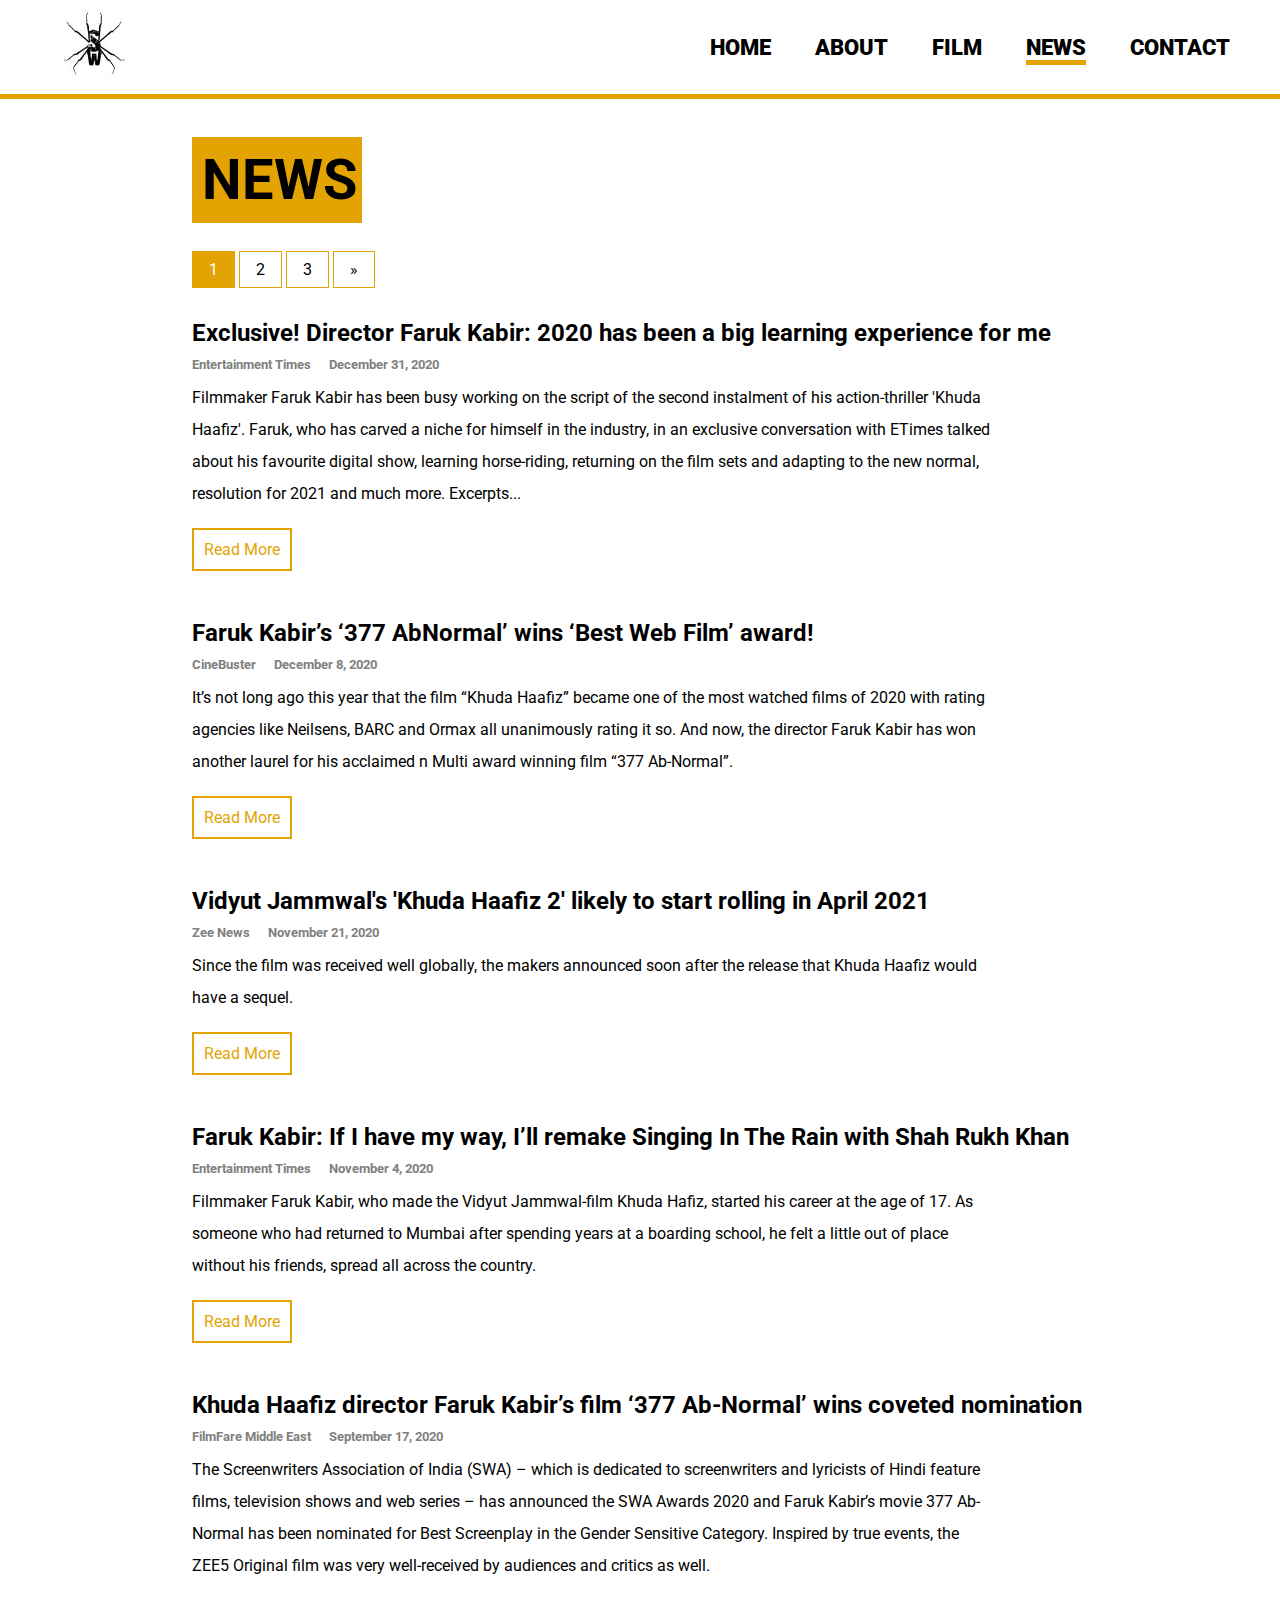
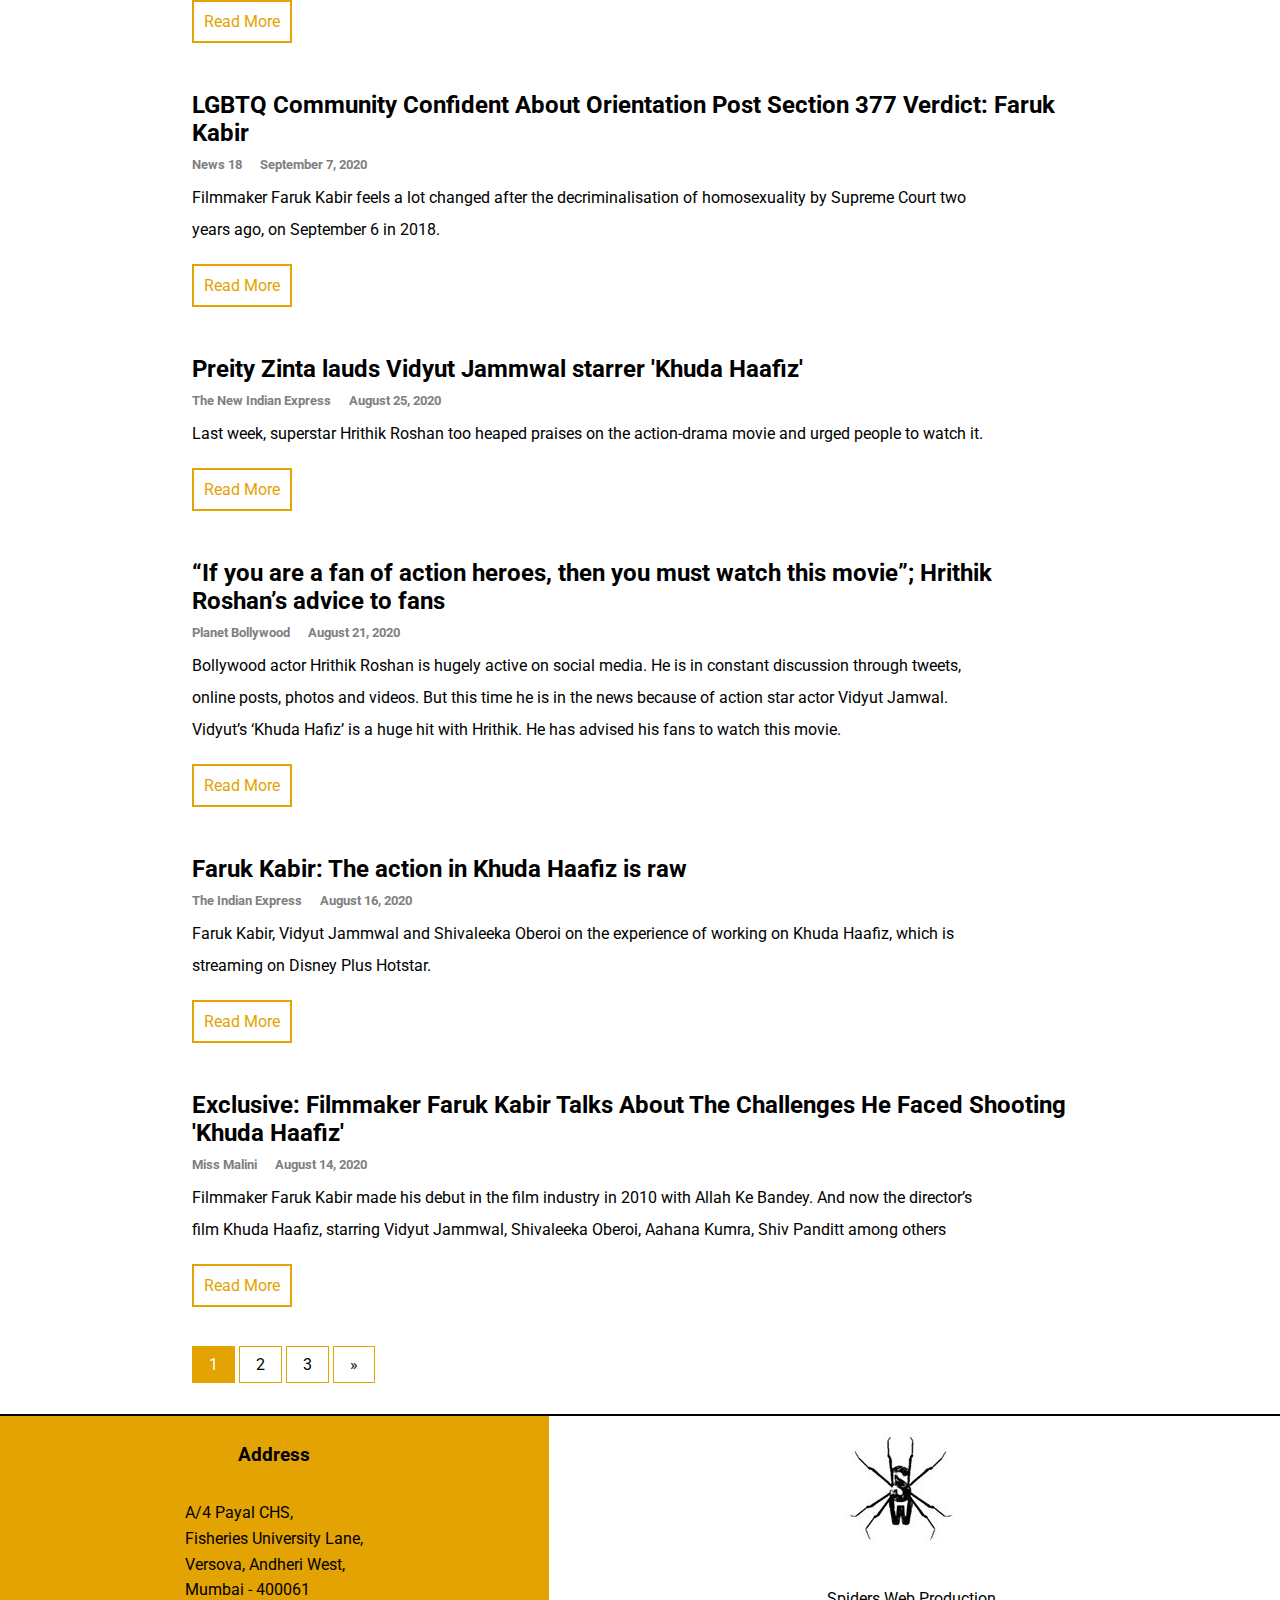
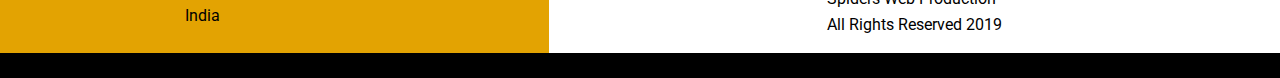
<file: news.html>
<!DOCTYPE html>
<html lang="en">
<head>
    <meta charset="UTF-8">
    <meta name="viewport" content="width=device-width, initial-scale=1.0">
    <meta http-equiv="X-UA-Compatible" content="ie=edge">
    <link rel="shortcut icon" type="image/x-icon" href="images/favicon.ico">
    <link href="https://fonts.googleapis.com/css?family=Roboto&display=swap" rel="stylesheet">
    <link rel="stylesheet" href="style.css">
    <title>Spiders Web Productions | NEWS</title>
</head>
<body>
    <header>
        <a href="index.html"><img src="images/logo.jpg" alt=""></a>
        <nav>
            <div id="bigMenu">
                <ul>
                    <li><a href="index.html">HOME</a></li>
                    <li><a href="about.html">ABOUT</a></li>
                    <li><a href="film.html">FILM</a></li>
                    <li><a href="news.html" class="current">NEWS</a></li>
                    <li><a href="contact.html">CONTACT</a></li>
                </ul>
            </div>
            <div id="hamb" onclick="myFunction()">
                <div class="menuLine" id="first"></div>
                <div class="menuLine" id="second"></div>
                <div class="menuLine" id="third"></div>
            </div>
        </nav>
    </header>
    <div id="dropdown">
        <ul>
          <li id="fontwhite">MENU</li>
          <li><a href="index.html">HOME</a></li>
          <li><a href="about.html">ABOUT</a></li>
          <li><a href="film.html">FILM</a></li>
          <li class="currentmob"><a href="news.html">NEWS</a></li>
          <li><a href="contact.html">CONTACT</a></li>
        </ul>
    </div>
    <main id="newsMain">
        <h1>NEWS</h1>
        <div class="pagination">
            <a class="active" href="#">1</a>
            <a href="news-2.html">2</a>
            <a href="news-3.html">3</a>
            <a href="news-2.html">&raquo;</a>
        </div>

        <div class="newsItem">
            <h2>Exclusive! Director Faruk Kabir: 2020 has been a big learning experience for me</h2>
            <h5>Entertainment Times&nbsp;&nbsp;&nbsp;&nbsp;&nbsp;&nbsp;December 31, 2020</h5>
            <p>Filmmaker Faruk Kabir has been busy working on the script of the second instalment of his action-thriller 'Khuda Haafiz'. Faruk, who has carved a niche for himself in the industry, in an exclusive conversation with ETimes talked about his favourite digital show, learning horse-riding, returning on the film sets and adapting to the new normal, resolution for 2021 and much more. Excerpts...</p>
            <a href="https://timesofindia.indiatimes.com/entertainment/hindi/bollywood/news/exclusive-director-faruk-kabir-2020-has-been-a-big-learning-experience-for-me/articleshow/80045288.cms" target="_blank">Read More</a>
        </div>
        <div class="newsItem">
            <h2>Faruk Kabir’s ‘377 AbNormal’ wins ‘Best Web Film’ award!</h2>
            <h5>CineBuster&nbsp;&nbsp;&nbsp;&nbsp;&nbsp;&nbsp;December 8, 2020</h5>
            <p>It’s not long ago this year that the film “Khuda Haafiz” became one of the most watched films of 2020 with rating agencies like Neilsens, BARC and Ormax all unanimously rating it so. And now, the director Faruk Kabir has won another laurel for his acclaimed n Multi award winning film “377 Ab-Normal”.</p>
            <a href="https://www.cinebuster.in/faruk-kabirs-377-abnormal-wins-best-web-film-award/" target="_blank">Read More</a>
        </div>
        <div class="newsItem">
            <h2>Vidyut Jammwal's 'Khuda Haafiz 2' likely to start rolling in April 2021</h2>
            <h5>Zee News&nbsp;&nbsp;&nbsp;&nbsp;&nbsp;&nbsp;November 21, 2020</h5>
            <p>Since the film was received well globally, the makers announced soon after the release that Khuda Haafiz would have a sequel. </p>
            <a href="https://zeenews.india.com/bollywood/vidyut-jammwals-khuda-haafiz-2-likely-to-start-rolling-in-april-2021-2325792.html" target="_blank">Read More</a>
        </div>
        <div class="newsItem">
            <h2>Faruk Kabir: If I have my way, I’ll remake Singing In The Rain with Shah Rukh Khan</h2>
            <h5>Entertainment Times&nbsp;&nbsp;&nbsp;&nbsp;&nbsp;&nbsp;November 4, 2020</h5>
            <p>Filmmaker Faruk Kabir, who made the Vidyut Jammwal-film Khuda Hafiz, started his career at the age of 17. As someone who had returned to Mumbai after spending years at a boarding school, he felt a little out of place without his friends, spread all across the country.</p>
            <a href="https://timesofindia.indiatimes.com/entertainment/hindi/bollywood/news/faruk-kabir-if-i-have-my-way-ill-remake-singing-in-the-rain-with-shah-rukh-khan/articleshow/79034637.cms" target="_blank">Read More</a>
        </div>
        <div class="newsItem">
            <h2>Khuda Haafiz director Faruk Kabir’s film ‘377 Ab-Normal’ wins coveted nomination</h2>
            <h5>FilmFare Middle East&nbsp;&nbsp;&nbsp;&nbsp;&nbsp;&nbsp;September 17, 2020</h5>
            <p>The Screenwriters Association of India (SWA) – which is dedicated to screenwriters and lyricists of Hindi feature films, television shows and web series – has announced the SWA Awards 2020 and Faruk Kabir’s movie 377 Ab-Normal has been nominated for Best Screenplay in the Gender Sensitive Category. Inspired by true events, the ZEE5 Original film was very well-received by audiences and critics as well.</p>
            <a href="https://filmfaremiddleeast.com/khuda-haafiz-director-faruk-kabirs-film-377-ab-normal-wins-coveted-nomination/" target="_blank">Read More</a>
        </div>
        <div class="newsItem">
            <h2>LGBTQ Community Confident About Orientation Post Section 377 Verdict: Faruk Kabir</h2>
            <h5>News 18&nbsp;&nbsp;&nbsp;&nbsp;&nbsp;&nbsp;September 7, 2020</h5>
            <p>Filmmaker Faruk Kabir feels a lot changed after the decriminalisation of homosexuality by Supreme Court two years ago, on September 6 in 2018.</p>
            <a href="https://www.news18.com/news/lifestyle/lgbtq-community-confident-about-orientation-post-section-377-verdict-faruk-kabir-2855699.html" target="_blank">Read More</a>
        </div>
        <div class="newsItem">
            <h2>Preity Zinta lauds Vidyut Jammwal starrer 'Khuda Haafiz'</h2>
            <h5>The New Indian Express&nbsp;&nbsp;&nbsp;&nbsp;&nbsp;&nbsp;August 25, 2020</h5>
            <p>Last week, superstar Hrithik Roshan too heaped praises on the action-drama movie and urged people to watch it.</p>
            <a href="https://www.newindianexpress.com/entertainment/hindi/2020/aug/25/preity-zinta-lauds-vidyut-jammwal-starrer-khuda-haafiz-2188074.html" target="_blank">Read More</a>
        </div>
        <div class="newsItem">
            <h2>“If you are a fan of action heroes, then you must watch this movie”; Hrithik Roshan’s advice to fans</h2>
            <h5>Planet Bollywood&nbsp;&nbsp;&nbsp;&nbsp;&nbsp;&nbsp;August 21, 2020</h5>
            <p>Bollywood actor Hrithik Roshan is hugely active on social media. He is in constant discussion through tweets, online posts, photos and videos. But this time he is in the news because of action star actor Vidyut Jamwal. Vidyut’s ‘Khuda Hafiz’ is a huge hit with Hrithik. He has advised his fans to watch this movie.</p>
            <a href="https://planetbollywood.com/wp/entertainment/if-you-are-a-fan-of-action-heroes-then-you-must-watch-this-movie-hrithik-roshans-advice-to-fans/" target="_blank">Read More</a>
        </div>
        <div class="newsItem">
            <h2>Faruk Kabir: The action in Khuda Haafiz is raw</h2>
            <h5>The Indian Express&nbsp;&nbsp;&nbsp;&nbsp;&nbsp;&nbsp;August 16, 2020</h5>
            <p>Faruk Kabir, Vidyut Jammwal and Shivaleeka Oberoi on the experience of working on Khuda Haafiz, which is streaming on Disney Plus Hotstar.</p>
            <a href="https://indianexpress.com/article/entertainment/bollywood/khuda-haafiz-faruk-kabir-vidyut-jammwal-shivaleeka-oberoi-6554644/ "target="_blank">Read More</a>
        </div>
        <div class="newsItem">
            <h2>Exclusive: Filmmaker Faruk Kabir Talks About The Challenges He Faced Shooting 'Khuda Haafiz'</h2>
            <h5>Miss Malini&nbsp;&nbsp;&nbsp;&nbsp;&nbsp;&nbsp;August 14, 2020</h5>
            <p>Filmmaker Faruk Kabir made his debut in the film industry in 2010 with Allah Ke Bandey. And now the director’s film Khuda Haafiz, starring Vidyut Jammwal, Shivaleeka Oberoi, Aahana Kumra, Shiv Panditt among others</p>
            <a href="https://www.missmalini.com/2020/08/14/exclusive-filmmaker-faruk-kabir-talks-about-the-challenges-he-faced-shooting-khuda-haafiz/" target="_blank">Read More</a>
        </div>
        <div class="pagination">
            <a class="active" href="#">1</a>
            <a href="news-2.html">2</a>
            <a href="news-3.html">3</a>
            <a href="news-2.html">&raquo;</a>
        </div>
        
    </main>
    

    <footer>
        <div id="address">
            <h3>Address</h3>
            <p>A/4 Payal CHS,<br>
                Fisheries University Lane,<br>
                Versova, Andheri West,<br>
                Mumbai - 400061<br>
                India</p>
        </div>
        <div id="logoFooter">
            <img src="images/logo.jpg" alt="">
            <p>Spiders Web Production <br> All Rights Reserved 2019</p>
        </div>
        <script>
            function myFunction() {
            var x = document.getElementById("dropdown");
            var y = document.getElementById("first");
            var z = document.getElementById("second");
            var z1 = document.getElementById("third");
            if (x.style.display === "block") {
              x.style.display = "none";
              y.style.transform = "rotate(0deg)";
              y.style.position = "relative";
              y.style.top = "0px";
              z.style.display = "block";
              z1.style.transform = "rotate(0deg)"
              z1.style.position = "relative";
              z1.style.bottom = "0px"
              
            } else {
              x.style.display = "block";
              x.style.position = "absolute";
              x.style.left = "0px";
              x.style.right = "0px";
              x.style.top = "99px";
              x.style.bottom = "0px";
              y.style.transform = "rotate(45deg)";
              y.style.position = "relative";
              y.style.top = "10px";
              z.style.display = "none";
              z1.style.transform = "rotate(-45deg)"
              z1.style.position = "relative";
              z1.style.bottom = "3px"
            }
          }
          </script>
    </footer>
</body>
</html>
</file>
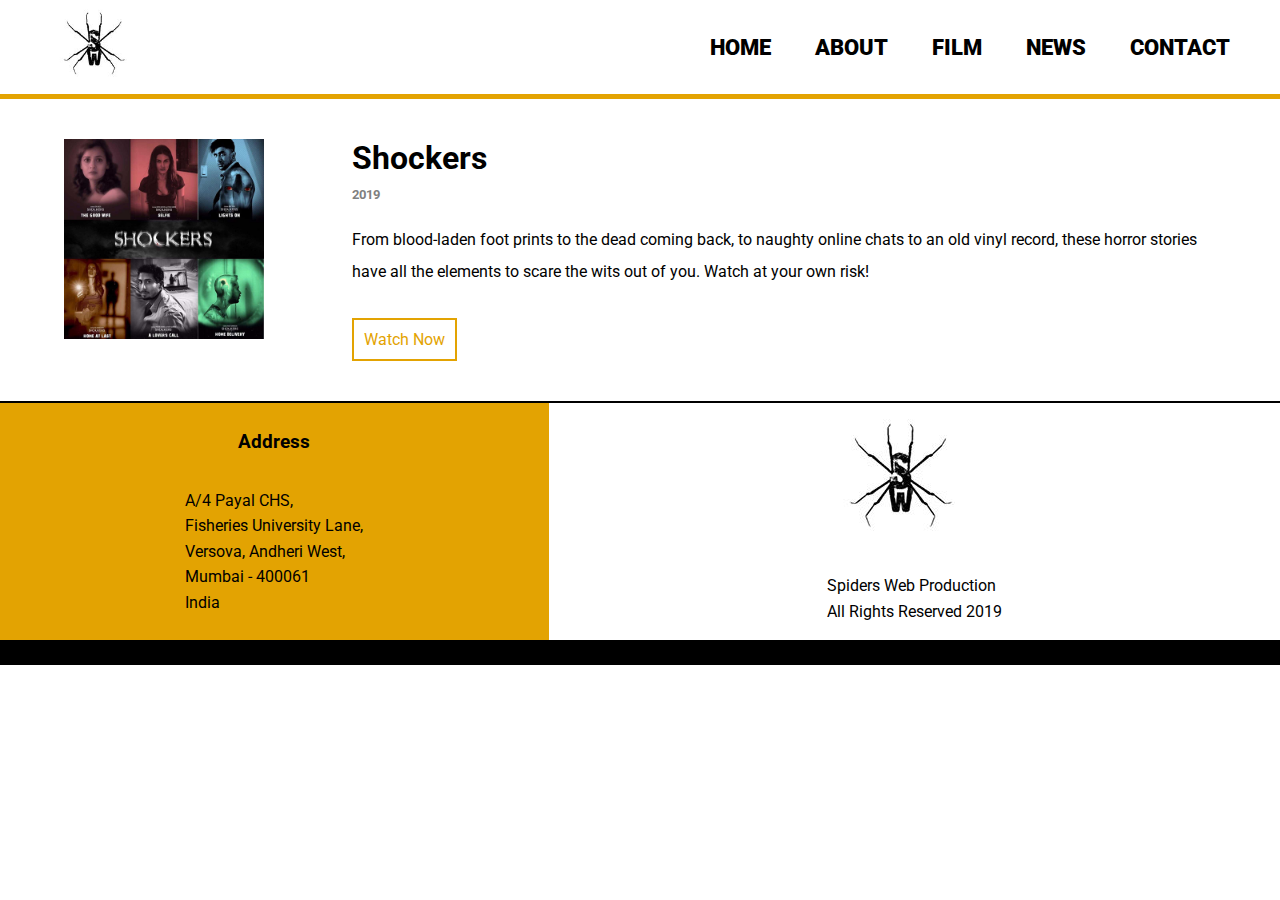
<file: shockers.html>
<!DOCTYPE html>
<html lang="en">
<head>
    <meta charset="UTF-8">
    <meta name="viewport" content="width=device-width, initial-scale=1.0">
    <meta http-equiv="X-UA-Compatible" content="ie=edge">
    <link rel="shortcut icon" type="image/x-icon" href="images/favicon.ico">
    <link href="https://fonts.googleapis.com/css?family=Roboto&display=swap" rel="stylesheet">
    <link rel="stylesheet" href="style.css">
    <title>Spiders Web Production | Shockers</title>
</head>
<body>
    <header>
        <a href="index.html"><img src="images/logo.jpg" alt=""></a>
        <nav>
            <div id="bigMenu">
                <ul>
                    <li><a href="index.html">HOME</a></li>
                    <li><a href="about.html">ABOUT</a></li>
                    <li><a href="film.html">FILM</a></li>
                    <li><a href="news.html">NEWS</a></li>
                    <li><a href="contact.html">CONTACT</a></li>
                </ul>
            </div>
            <div id="hamb" onclick="myFunction()">
                <div class="menuLine" id="first"></div>
                <div class="menuLine" id="second"></div>
                <div class="menuLine" id="third"></div>
            </div>
        </nav>
    </header>

    <div id="dropdown">
        <ul>
          <li id="fontwhite">MENU</li>
          <li><a href="index.html">HOME</a></li>
          <li><a href="about.html">ABOUT</a></li>
          <li><a href="film.html">FILM</a></li>
          <li><a href="news.html">NEWS</a></li>
          <li><a href="contact.html">CONTACT</a></li>
        </ul>
    </div>

    <main id="titleMain">
        <div id="titleImg">
            <img src="images/shockers.jpg" class="shocker" alt="">
        </div>
        <div id="titleContent">
            <h1>Shockers</h1>
            <h5>2019</h5>
            <p>From blood-laden foot prints to the dead coming back, to naughty online chats to an old vinyl record, these horror stories have all the elements to scare the wits out of you. Watch at your own risk!</p>
            <a href="https://www.hotstar.com/in/tv/shockers/s-605" class="norev inline-block">Watch Now</a>
        </div>
    </main>
        

    <footer>
        <div id="address">
            <h3>Address</h3>
            <p>A/4 Payal CHS,<br>
                Fisheries University Lane,<br>
                Versova, Andheri West,<br>
                Mumbai - 400061<br>
                India</p>
        </div>
        <div id="logoFooter">
            <img src="images/logo.jpg" alt="">
            <p>Spiders Web Production <br> All Rights Reserved 2019</p>
        </div>
    </footer>
    <script>
        function myFunction() {
        var x = document.getElementById("dropdown");
        var y = document.getElementById("first");
        var z = document.getElementById("second");
        var z1 = document.getElementById("third");
        if (x.style.display === "block") {
          x.style.display = "none";
          y.style.transform = "rotate(0deg)";
          y.style.position = "relative";
          y.style.top = "0px";
          z.style.display = "block";
          z1.style.transform = "rotate(0deg)"
          z1.style.position = "relative";
          z1.style.bottom = "0px"
          
        } else {
          x.style.display = "block";
          x.style.position = "absolute";
          x.style.left = "0px";
          x.style.right = "0px";
          x.style.top = "99px";
          x.style.bottom = "0px";
          y.style.transform = "rotate(45deg)";
          y.style.position = "relative";
          y.style.top = "10px";
          z.style.display = "none";
          z1.style.transform = "rotate(-45deg)"
          z1.style.position = "relative";
          z1.style.bottom = "3px"
        }
      }
    </script>
</body>
</html>
</file>
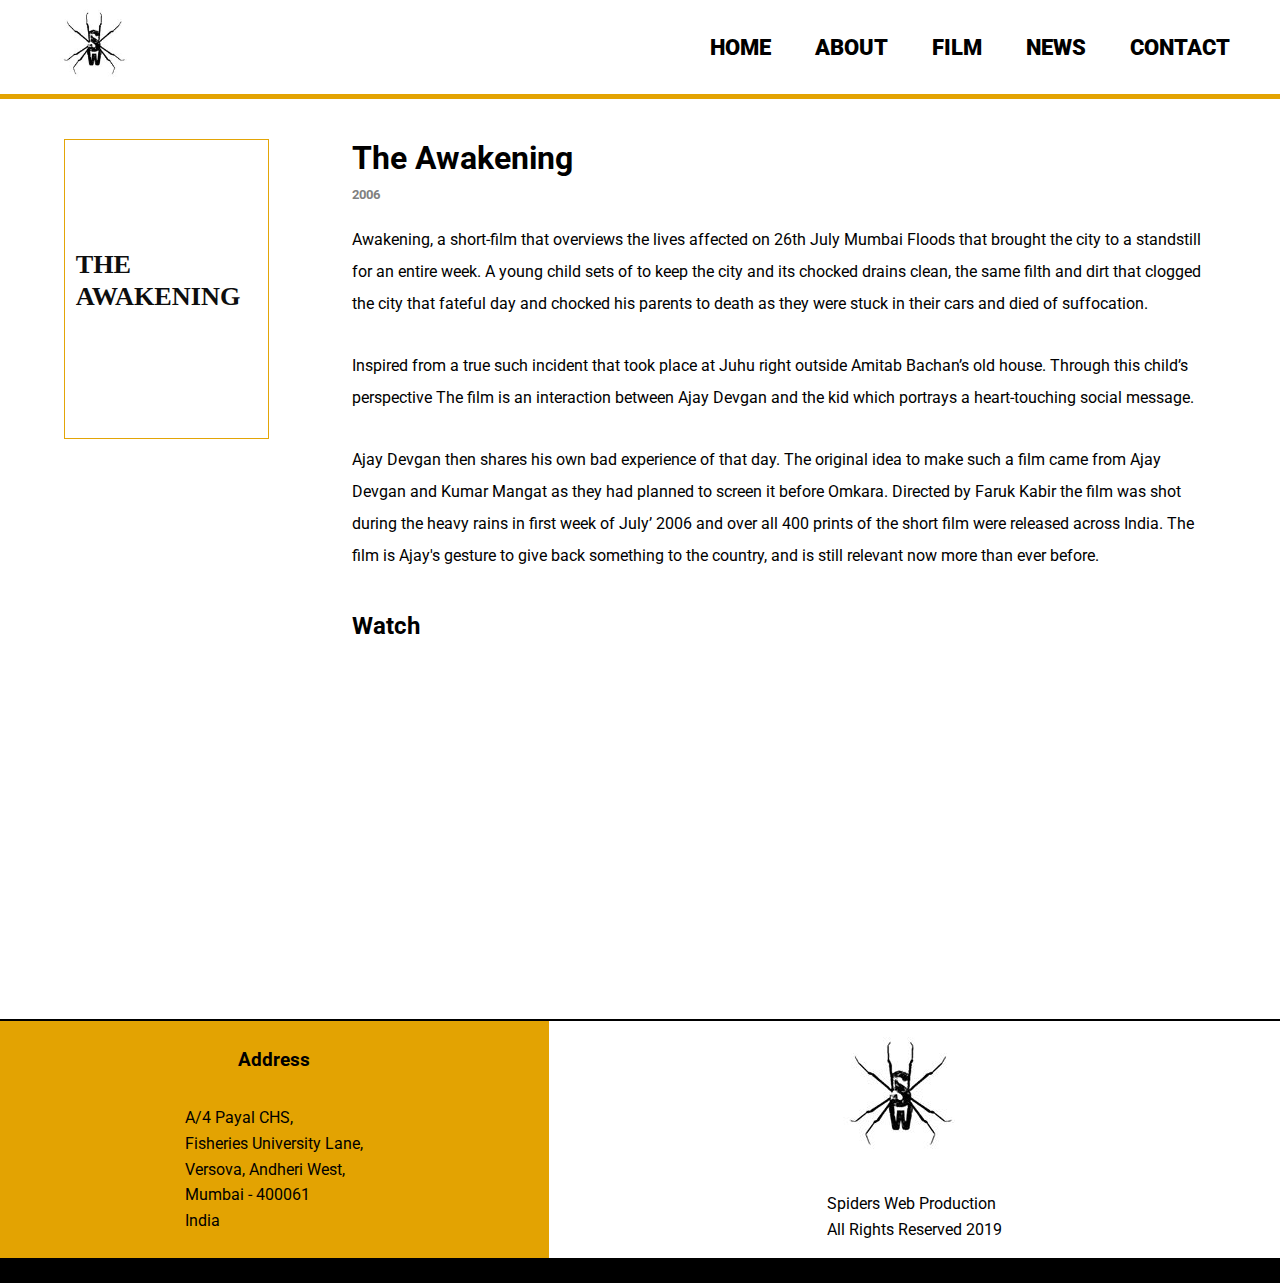
<file: theawakening.html>
<!DOCTYPE html>
<html lang="en">
<head>
    <meta charset="UTF-8">
    <meta name="viewport" content="width=device-width, initial-scale=1.0">
    <meta http-equiv="X-UA-Compatible" content="ie=edge">
    <link rel="shortcut icon" type="image/x-icon" href="images/favicon.ico">
    <link href="https://fonts.googleapis.com/css?family=Roboto&display=swap" rel="stylesheet">
    <link rel="stylesheet" href="style.css">
    <title>Spiders Web Production | The Awakening</title>
</head>
<body>
    <header>
        <a href="index.html"><img src="images/logo.jpg" alt=""></a>
        <nav>
            <div id="bigMenu">
                <ul>
                    <li><a href="index.html">HOME</a></li>
                    <li><a href="about.html">ABOUT</a></li>
                    <li><a href="film.html">FILM</a></li>
                    <li><a href="news.html">NEWS</a></li>
                    <li><a href="contact.html">CONTACT</a></li>
                </ul>
            </div>
            <div id="hamb" onclick="myFunction()">
                <div class="menuLine" id="first"></div>
                <div class="menuLine" id="second"></div>
                <div class="menuLine" id="third"></div>
            </div>
        </nav>
    </header>

    <div id="dropdown">
        <ul>
          <li id="fontwhite">MENU</li>
          <li><a href="index.html">HOME</a></li>
          <li><a href="about.html">ABOUT</a></li>
          <li><a href="film.html">FILM</a></li>
          <li><a href="news.html">NEWS</a></li>
          <li><a href="contact.html">CONTACT</a></li>
        </ul>
    </div>

    <main id="titleMain">
        <div id="titleImg">
            <img src="images/theawakening.svg" alt="">
        </div>
        <div id="titleContent">
            <h1>The Awakening</h1>
            <h5>2006</h5>
            <p>Awakening, a short-film that overviews the lives affected on 26th July Mumbai Floods that brought the city to a standstill for an entire week. A young child sets of to keep the city and its chocked drains clean, the same filth and dirt that clogged the city that fateful day and chocked his parents to death as they were stuck in their cars and died of suffocation. </p>
            <p> Inspired from a true such incident that took place at Juhu right outside Amitab Bachan’s old house. Through this child’s perspective The film is an interaction between Ajay Devgan and the kid which portrays a heart-touching social message.</p>  
            <p>Ajay Devgan then shares his own bad experience of that day. The original idea to make such a film came from Ajay Devgan and Kumar Mangat as they had planned to screen it before Omkara. Directed by Faruk Kabir the film was shot during the heavy rains in first week of July’ 2006 and over all 400 prints of the short film were released across India. The film is Ajay's gesture to give back something to the country, and is still relevant now more than ever before.</p>

                
            <h2>Watch</h2>
            <iframe width="560" height="315" src="https://www.youtube.com/embed/6vQNj8Iacyw" frameborder="0" allow="accelerometer; autoplay; encrypted-media; gyroscope; picture-in-picture" allowfullscreen class="norev"></iframe>
        </div>
    </main>
        

    <footer>
        <div id="address">
            <h3>Address</h3>
            <p>A/4 Payal CHS,<br>
                Fisheries University Lane,<br>
                Versova, Andheri West,<br>
                Mumbai - 400061<br>
                India</p>
        </div>
        <div id="logoFooter">
            <img src="images/logo.jpg" alt="">
            <p>Spiders Web Production <br> All Rights Reserved 2019</p>
        </div>
    </footer>

    <script>
        function myFunction() {
        var x = document.getElementById("dropdown");
        var y = document.getElementById("first");
        var z = document.getElementById("second");
        var z1 = document.getElementById("third");
        if (x.style.display === "block") {
          x.style.display = "none";
          y.style.transform = "rotate(0deg)";
          y.style.position = "relative";
          y.style.top = "0px";
          z.style.display = "block";
          z1.style.transform = "rotate(0deg)"
          z1.style.position = "relative";
          z1.style.bottom = "0px"
          
        } else {
          x.style.display = "block";
          x.style.position = "absolute";
          x.style.left = "0px";
          x.style.right = "0px";
          x.style.top = "99px";
          x.style.bottom = "0px";
          y.style.transform = "rotate(45deg)";
          y.style.position = "relative";
          y.style.top = "10px";
          z.style.display = "none";
          z1.style.transform = "rotate(-45deg)"
          z1.style.position = "relative";
          z1.style.bottom = "3px"
        }
      }
    </script>
</body>
</html>
</file>
<file: style.css>
@import url('https://fonts.googleapis.com/css2?family=Montserrat&display=swap');

html, body {
    margin: 0;
    padding: 0;
    font-family: 'Roboto', sans-serif;
    max-width: 1440px;
    margin: auto;
}

a {
    color: black;
    text-decoration: none;
}

header {
    display: flex;
    justify-content: space-between;
    align-items: center;
    border-bottom: 5px solid #E3A302;
}

header img {
    width: 90px;
    margin-left: 50px;
}

header ul li {
    display: inline-block;
    list-style-type: none;
    margin-right: 40px;
    font-weight: 900;
    font-size: 22px;
}

header li a:hover {
    border-bottom: 5px solid #E3A302;
}

.current {
    border-bottom: 5px solid #E3A302;
}

header ul {
    margin-right: 10px;
}

#hamb, #dropdown {
    display: none;
}

#mainimg img {
    width: 100%;
    display: block;
}

/* Home Page News */

#home-page-news {
    width: 80%;
    margin: auto;
}

#home-page-news h2.title{
    font-size: 64px;
    font-family: 'Montserrat', sans-serif;
    font-weight: 400;
    text-align: center;
}

.underline-yellow {
    border-bottom: 14px solid #E3A302;
}

.home-page-news-item {
    display: flex;
    margin-bottom: 60px;
}

.home-page-news-item img{
    width: 200px;
    margin-right: 40px;
}

.home-page-news-item a.watch-now {
    background-color: #E3A302;
    color: black;
}

.home-page-news-item h2.home-page-news-h2 {
    margin-top: 0;
}

.home-page-news-item .newsItem {
    margin-bottom: 0;
}

.home-page-more-news {
    text-align: center;
}

.home-page-more-news a {
    display: inline-block;
    font-size: 32px;
    font-weight: bold;
    padding: 5px;
    border-bottom: 10px solid #E3A302;
    margin-bottom: 80px;
}

/* Home Page News End */

/* Home Page Watch */

#home-page-watch-section {
    background-color: black;
    padding-top: 40px;
    padding-bottom: 80px;
}

#home-page-watch {
    width: 80%;
    margin: auto;
    background-color: black;
}

#home-page-watch h2.title{
    font-size: 64px;
    font-family: 'Montserrat', sans-serif;
    font-weight: 400;
    text-align: center;
    color: #E3A302;
    margin-top: 0;
}

#home-page-watch iframe {
    width: 100%;
    height: 580px;
}

/* Home Page Watch End*/

#latestRelease {
    display: grid;
    grid-template-areas: "left left right right";
    margin-top: -4px;
}

#lrLeft {
    grid-area: left;
    background: #E3A302;
    display: flex;
    flex-direction: column;
    justify-content: center;
    align-items: center;
    font-size: 64px;
    font-weight: bold;
}

#lrLeft p {
    margin-bottom: 10px;
    background: white;
}

#lrRight {
    grid-area: right;
    height: 400px;
}

#lrRight p {
    line-height: 1.6;
    width: 80%;
    margin-bottom: 30px;
}

#lrRight img {
    height: 325px;
    margin-right: 30px;
}

#lrRight #card {
    display: flex;
    width: 600px;
    margin: auto;
    margin-top: 40px;
    box-shadow: 0px 0px 10px 0px rgba(0,0,0,0.75);
}

.watchNow {
    color: #E3A302;
    padding: 10px;
    margin-right: 50px;
    border: 2px solid #E3A302;
}

#comingUp {
    display: grid;
    grid-template-areas: "left left right right" ;
}

#cuLeft {
    grid-area: left;
}

#cuRight {
    grid-area: right;
    background: black;
    color: white;
    display: flex;
    flex-direction: column;
    justify-content: center;
    align-items: center;
    font-size: 64px;
    font-weight: bold;
    height: 400px;
}

#cuRight p {
    margin-bottom: 10px;
    background: #E3A302;
}

#cuLeft {
    margin-left: 50px;
    margin-top: 40px;
}

#cuLeft #card2 {
    width: 400px;
}

#cuLeft p {
    line-height: 1.6;
    width: 80%;
    margin-bottom: 30px;
}

.newsSite {
    color: grey;
}

footer {
    display: grid;
    grid-template-areas: "left left right right right";
    border-top: 2px solid black;
    border-bottom: 25px solid black;
}

#address {
    grid-area: left;
    display: flex;
    flex-direction: column;
    justify-content: center;
    align-items: center;
    background: #E3A302;
}

#logoFooter {
    grid-area: right;
    margin: auto;
}

#address h3 {
    font-weight: bold;
}

footer p {
    line-height: 1.6;
}

#aboutMain {
    width: 70%;
    margin: auto;
}

#aboutMain p {
    line-height: 2;
}

#aboutMain img {
    width: 100%;
}

#aboutMain h1 {
    font-size: 56px;
    background: #E3A302;
    width: 200px;
    padding: 10px;
    text-align: center;
}

#filmMain {
    width: 80%;
    margin: auto;
}

#filmMain h1 {
    font-size: 56px;
    background: #E3A302;
    width: 150px;
    padding: 10px;
    text-align: center;
}

#filmsection {
    display: grid;
    grid-template-columns: repeat(3, 1fr);
    row-gap: 30px;
    margin-bottom: 100px;;
}

#filmsection img {
    height: 250px;
}

#newsMain {
    width: 70%;
    margin: auto;
}

#newsMain h1 {
    font-size: 56px;
    background: #E3A302;
    width: 150px;
    padding: 10px;
    text-align: center;
}

.newsItem {
    margin-bottom: 60px;
}

.newsItem h2 {
    margin-bottom: 10px;
}

.newsItem h5 {
    color: grey;
    margin: 0;
}

.newsItem p {
    line-height: 2;
    width: 90%;
    margin-top: 10px;
    margin-bottom: 30px;
}

.newsItem a {
    border: 2px solid #E3A302;
    padding: 10px;
    color: #E3A302;
}

#contactMain {
    width: 80%;
    margin: auto;
}

#contactMain h1 {
    font-size: 56px;
    background: #E3A302;
    width: 250px;
    padding: 10px;
    text-align: center;
}

#contactMain p {
    line-height: 2;
}

#contacttop {
    display: flex;
    justify-content: space-between;
    margin-bottom: 40px;
}

#contactimagediv {
    width: 70%;
}

#contactimagediv img {
    width: 100%;
}

#contactbottom img {
    height: 60px;
    margin-right: 40px;
}

#contactbottom {
    display: flex;
    justify-content: space-between;
    margin-bottom: 40px;
}

#socialLinks {
    display: flex;
    justify-content: space-between;
}

#titleMain {
    width: 90%;
    margin: auto;
    margin-top: 40px;
    display: flex;
    justify-content: space-between;
}

#titleImg img {
    height: 300px;
}

#titleImg img.shocker {
    height: 200px;
}

#titleContent {
    width: 75%;
    margin-left: 20px;
}

iframe {
    width: 560px;
    height: 315px;
}

iframe.norev {
    margin-bottom: 40px;
}

a.inline-block {
    display: inline-block;
    margin-bottom: 40px;
}

#titleContent h1 {
    margin-top: 0;
    margin-bottom: 10px;
}

#titleContent h5 {
    margin-top: 0;
    color: grey;
}

#titleContent p {
    line-height: 2;
    margin-bottom: 30px;
}

#titleContent h2 {
    margin-top: 40px;
}

#titleContent a {
    border: 2px solid #E3A302;
    padding: 10px;
    color: #E3A302;
}

.pagination {
    margin-bottom: 40px;
}

.pagination a {
    color: black;
    padding: 8px 16px;
    text-decoration: none;
    border: #E3A302 solid 1px;
  }
  
.pagination a.active {
    background-color: #E3A302;
    color: white;
  }
  
.pagination a:hover:not(.active) {
    background-color: #E3A302;
    color: white;
  }

@media (max-width: 1030px) {
    #filmsection {
        display: grid;
        grid-template-columns: repeat(2, 1fr);
        row-gap: 30px;
        margin-bottom: 100px;
        justify-items: center;
    }
}

@media (max-width: 900px) {
    iframe {
        width: 100%;
    }

    #lrLeft, #cuRight {
        font-size: 48px;
    }

    #lrRight img {
        margin-right: 10px;
    }


    #lrRight p {
        width: 90%;
    }

}

@media (max-width: 900px) and (min-width: 610px) {
    #lrRight #card {
        width: 520px;
        height: 350px;
        margin-top: 20px;
    }
}
 
@media (max-width: 769px) {
    header {
        flex-direction: column;
    }

    header img {
        margin-left: 0;
    }

    #aboutMain {
        width: 90%;
    }

    #newsMain h2 {
        line-height: 1.5;
    }

    #contactMain {
        width: 90%;
    }

    #contacttop img {
        width: 100%;
    }

    #socialLinks img {
        height: 50px;
    }

    #titleMain {
        flex-direction: column;
    }

    #titleImg {
        margin-bottom: 40px;
    }

    #titleContent {
        margin-left: 0;
        width: 100%;
    }

    iframe {
        height: 350px;
    }

    /* Home Page Media Query */
    #home-page-news, #home-page-watch {
        width: 90%;
    }

    #home-page-watch iframe {
        height: 389px;
    }
}

@media (max-width: 750px) {
    #latestRelease {
        display: block;
    }

    #lrLeft p {
        margin-bottom: 20px;
    }

    #comingUp {
        grid-template-areas: "right"
        "left" ;

        width: 100%;
    }

    #cuRight {
        width: 100%;
    }

    #cuLeft {
        margin-bottom: 40px;
    }
}


@media (max-width: 610px) {
    header {
        flex-direction: row;
        align-items: center;
        
    }

    #bigMenu {
        display: none;
    }

    header img {
        margin-left: 20px;
    }

    #hamb {
        display: flex;
        flex-direction: column;
        justify-content: space-between;
        width: 30px;
        height: 25px;
        margin-right: 20px;
    }

    .menuLine {
        width: 100%;
        height: 3px;
        background-color: black;
    }

    #dropdown a {
        text-decoration: none;
        color: #E3A302;
      }
      
      #hamb {
        width: 25px;
        height: 15px;
        display: flex;
        flex-direction: column;
        justify-content: space-between;
        margin: 15px;
      }
      
      .menuLine {
        background: black;
        width: 100%;
        height: 2px;
      }
      
      #dropdown {
        background: black;
        color: #E3A302;
        font-family: sans-serif;
        font-weight: bold;
        display: none;
      }
      
      ul {
        padding: 40px;
        margin: 0;
      }
      
      li {
        list-style-type: none;
        margin-bottom: 35px;
      }
      
      #fontwhite {
        color: white;
        margin-bottom: 60px
      }
      
      .currentmob {
        border-left: 4px solid white;
        padding-left: 5px;
        position: relative;
        left: -9px;
      }

    #newsMain {
        width: 80%;
    }

    #newsMain p {
        width: 95%;
    }

    #contacttop {
        flex-direction: column;
    }

    #contactimagediv {
        width: 100%;
    }

    #contactbottom {
        flex-direction: column;
    }

    footer {
        display: block;
        border-top: 2px solid black;
        border-bottom: 25px solid black;
    }

    #logoFooter {
        display: block;
    }

    #logoFooter img {
        display: block;
        margin: auto;

    }

    #logoFooter p {
        text-align: center;
    }

    #filmsection {
        display: grid;
        grid-template-columns: repeat(1, 1fr);
        row-gap: 30px;
        margin-bottom: 100px;;
        justify-items: center;
    }

    iframe {
        height: 215px;
    }

    #lrRight #card {
        flex-direction: column;
        height: 650px;
        width: 90%;
        
    }

    #lrRight #card #lrcdiv {
        margin-left: 20px;
        margin-bottom: 30px;
    }


    #cuLeft #card2 {
        width: 90%;
    }

    #card img {
        width: 220px;
        margin: auto;
    }

    #lrRight {
        height: 670px;
    }

    #cuLeft #card2 p {
        width: 100%;
    }

    /* Home Page Media Query */
    #home-page-news h2.title {
        font-size: 48px;
    }

    .home-page-news-item {
        display: block;
        margin-bottom: 80px;
    }

    .home-page-news-item img {
        width: 50%;
    }

    .home-page-news-item .newsItem {
        margin-top: 20px;
    }

    .home-page-more-news a {
        font-size: 24px;
    }
}

@media (max-width: 420px) {
    
    #home-page-news h2.title {
        font-size: 36px;
    }

    .home-page-news-item img {
        width: 75%;
    }

    #home-page-watch iframe {
        height: 284px;
    }
}

@media (max-width: 375px) {
    #home-page-watch iframe {
        height: 253px;
    }
}

@media (max-width: 321px) {

    #lrRight #card {
        height: 700px;
        margin-bottom: 20px;
    }

    #lrRight {
        margin-bottom: 40px;
    }

    .watchNow {
        margin-right: 20px;
    }
}
</file>
